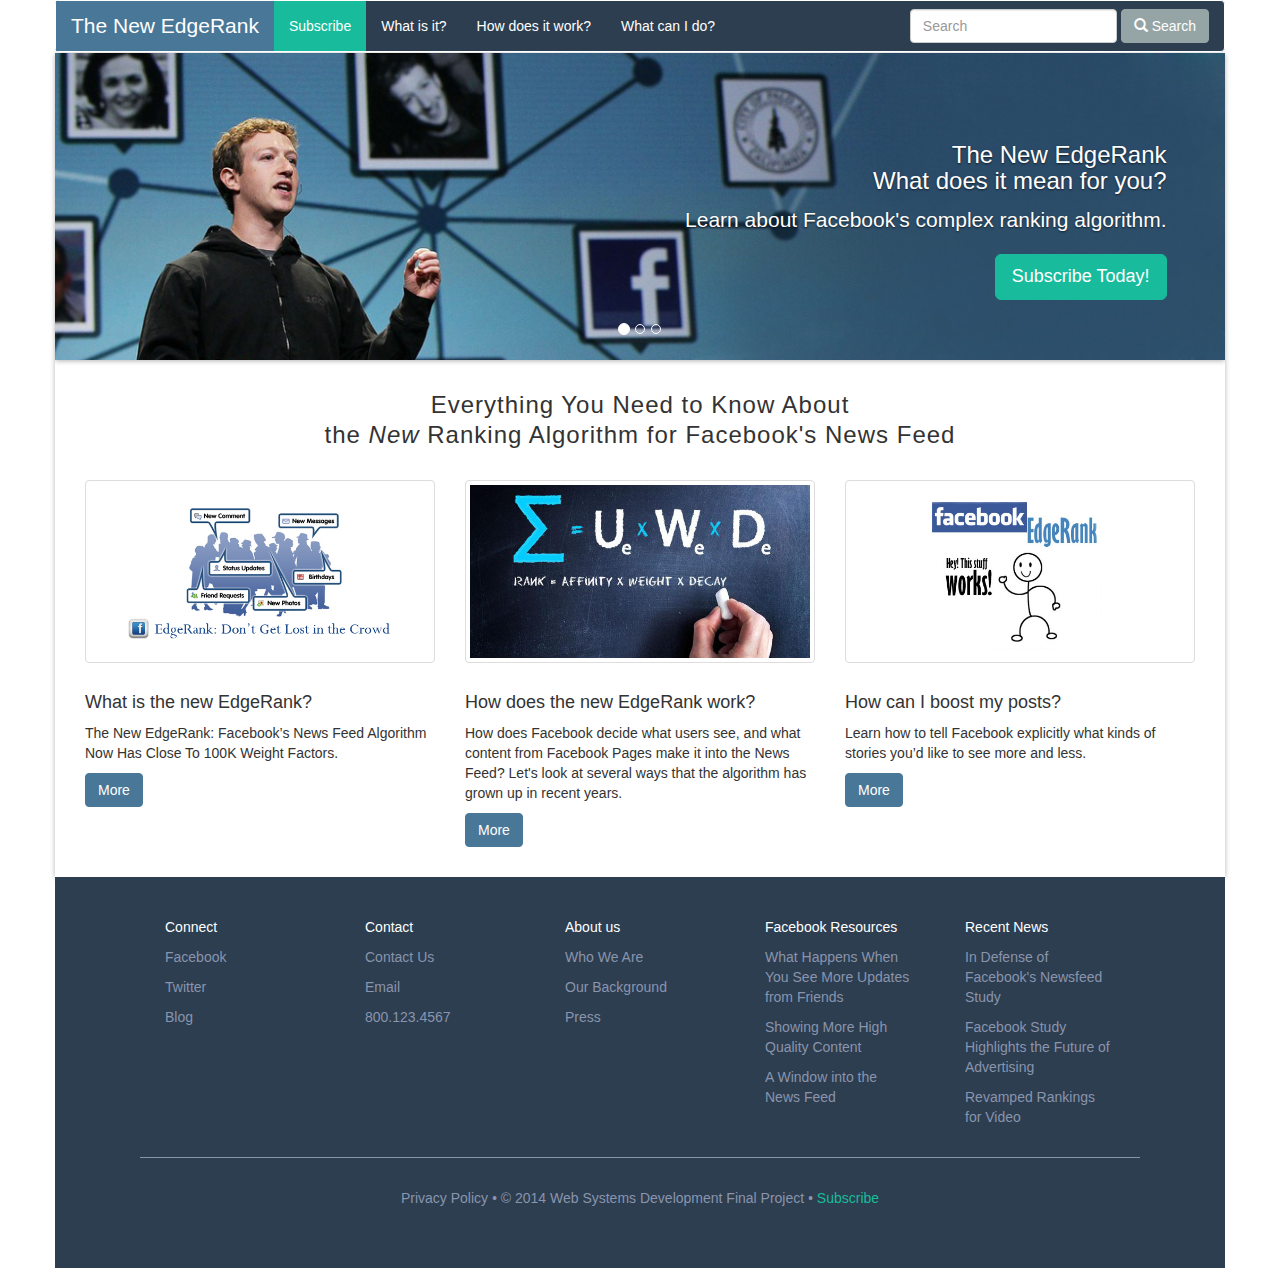
<file: index.html>
<!DOCTYPE html>
<html lang="en">
  <head>
    <meta charset="utf-8">
    <meta http-equiv="X-UA-Compatible" content="IE=edge">
    <meta name="viewport" content="width=device-width, initial-scale=1">
    <meta name="description" content="Web Systems Development Final Project">
    <meta name="author" content="Gillian Sherry">
    <title>All About EdgeRank</title>

<!-- Links to HTML5 Boilerplate files -->
        <link rel="stylesheet" href="css/normalize.css">
        <link rel="stylesheet" href="css/main.css">
        <script src="js/vendor/modernizr-2.8.0.min.js"></script>

<!--Links to Bootstrap files: -->
<!-- Bootstrap core CSS -->
    <link href="css/bootstrap.min.css" rel="stylesheet">

<!-- Custom styles for this template -->
    <link href="css/custom.css" rel="stylesheet">

<!-- Fonts -->
    <link href="http://netdna.bootstrapcdn.com/font-awesome/4.0.3/css/font-awesome.css" rel="stylesheet">
    <link href='http://fonts.googleapis.com/css?family=Montserrat:400,700' rel='stylesheet' type='text/css'>      
    
</head>
  <body>    
   <!-- **Navigation** 
    ======================================================================-->
   <div class="navbar-wrapper">
      <div class="container" id="navigation">
        
        <div class="navbar navbar-default" role="navigation">          
                        
            <div class="navbar-header">
              <button type="button" class="navbar-toggle" data-toggle="collapse" data-target=".navbar-collapse">
                <span class="sr-only">Toggle navigation</span>
                <span class="icon-bar"></span>
                <span class="icon-bar"></span>
                <span class="icon-bar"></span>
              </button>
              <a class="navbar-brand active" href="index.html">The New EdgeRank</a>
            </div> <!-- end .navbar-header -->
            
            <div class="navbar-collapse collapse">
              <ul class="nav navbar-nav navbar-left">
                <li><a href="subscribe.html">Subscribe</a></li>
                <li><a href="what-is-edgerank.html">What is it?</a></li>             
                <li><a href="how-does-edgerank-work.html">How does it work?</a></li>            
                <li><a href="improve-my-edgerank.html">What can I do?</a></li>
              </ul>
              <div class="pull-right hidden-md hidden-sm hidden-xs">
                <form class="navbar-form navbar-right" role="search">
                    <div class="form-group">
                        <input type="text" class="form-control" placeholder="Search" name="srch-term" id="srch-term">
                    </div>
                    <button type="submit" class="btn btn-default"><i class="glyphicon glyphicon-search"></i> Search</button>
                </form>
              </div>               
            </div> <!--end .nav-collapse -->

             
        </div><!-- end .navbar -->
      </div> <!-- end .container #navigation-->
    </div> <!-- end .navbar-wrapper --> 
    
	 
		
        <!-- **Carousel** 
        ====================================================================================-->
        <div class="container hidden-xs" id="carousel">
          <div class="carousel slide" id="edgerank-carousel" data-ride="carousel">
		  
            <!-- Indicators -->
		    <ol class="carousel-indicators">
		      <li data-target="#edgerank-carousel" data-slide-to="0" class="active"></li>
		      <li data-target="#edgerank-carousel" data-slide-to="1"></li>
		      <li data-target="#edgerank-carousel" data-slide-to="2"></li>
		    </ol>
		 
		    <!-- Wrapper for slides -->
		    <div class="carousel-inner">

		      <div class="item active">
		          <img src="img/carousel1.png" alt="edgerank-carousel-image-1" class="img-responsive">
		          <div class="carousel-caption" id="car1">
		              <h3>The New EdgeRank<br>What does it mean for you?</h3>
                      <p class="lead hidden-xs">Learn about Facebook's complex ranking algorithm.</p>
                      <p><a class="btn btn-lg btn-success" href="subscribe.html" role="button">Subscribe Today!</a></p>
		          </div>
		      </div>
		      
              <div class="item">
		          <img src="img/carousel2.png" alt="edgerank-carousel-image-2" class="img-responsive">
		          <div class="carousel-caption" id="car2">
		            <h3>The New EdgeRank<br>What does it mean for you?</h3>
                    <p class="lead hidden-xs">Learn how Facebook has moved past the original EdgeRank factors.</p>
                    <p><a class="btn btn-lg btn-success" href="subscribe.html" role="button">Subscribe Today!</a></p>
		          </div> 
		      </div>

		      <div class="item">
		          <img src="img/carousel3.png" alt="edgerank-carousel-image-3" class="img-responsive">
		          <div class="carousel-caption" id="car3">
		            <h3>The New EdgeRank<br>What does it mean for you?</h3>
                    <p class="lead hidden-xs">Learn how to reach your users organically on Facebook's news feed.</p>
                    <p><a class="btn btn-lg btn-success" href="subscribe.html" role="button">Subscribe Today!</a></p>
		          </div>
		      </div>
		    </div>	<!-- end .carousel-inner -->	 
    	    
		  </div> <!-- end .carousel slide -->
        </div> <!-- end .container #carousel -->


        <!-- **Panels**
        =============================================================================================== -->
        <div class="container" id="panels">

            <div class="row" id="subsection-title">
                <h3 class="text-center">Everything You Need to Know About<br>the <em>New</em> Ranking Algorithm for Facebook's News Feed</h3>
            </div>
            <div class="row" id="subsection-columns">
    			<div class="col-sm-4">
    				<a href="what-is-edgerank.html" class="thumbnail home-thumb">
    					<img src="img/facebook-improve-my-ranking.png" alt="What is EdgeRank?" class="img-responsive">
    				</a>
    				<h4>What is the new EdgeRank?</h4>
    				<p>The New EdgeRank: Facebook’s News Feed Algorithm Now Has Close To 100K Weight Factors.</p>
    				<a href="what-is-edgerank.html" class="btn btn-primary">More</a>
    			</div>
    			<div class="col-sm-4">
    				<a href="how-does-edgerank-work.html" class="thumbnail home-thumb">
    					<img src="img/how-edgerank-works.png" alt="How EdgeRank Works" class="img-responsive">
    				</a>
    				<h4>How does the new EdgeRank work?</h4>
    				<p>How does Facebook decide what users see, and what content from Facebook Pages make it into the News Feed? Let's look at several ways that the algorithm has grown up in recent years.</p>
    				<a href="how-does-edgerank-work.html" class="btn btn-primary">More</a>
    			</div>
    			<div class="col-sm-4">
    				<a href="improve-my-edgerank.html" class="thumbnail home-thumb">
    					<img src="img/edgerank-works.png" alt="How to Improve EdgeRank" class="img-responsive">
    				</a>
    				<h4>How can I boost my posts?</h4>
    				<p>Learn how to tell Facebook explicitly what kinds of stories you’d like to see more and less.</p>
    				<a href="improve-my-edgerank.html" class="btn btn-primary">More</a>
    			</div>
    		</div> <!-- end .row #subsection-columns-->        
	    </div><!-- end .container #panels -->	

	
        <!-- **Footer** 
        =================================================================================================-->
        <div class="container" id="footer">

            <!-- Secondary Navigation -->
            <div class="row" id="secondary-navigation">
                <div class="col-md-2 col-md-offset-1">                    
                    <li>Connect</li>
                    <li><a href="#" target="_blank">Facebook</a></li>
                    <li><a href="#" target="_blank">Twitter</a></li>
                    <li><a href="#" target="_blank">Blog</a></li>
                </div>
                <div class="col-md-2">                    
                    <li>Contact</li>
                    <li><a href="#contact" data-toggle="modal">Contact Us</a></li>
                    <li><a href="#">Email</a></li>
                    <li><span>800.123.4567</span></li>
                </div>
                <div class="col-md-2">                    
                    <li>About us</li>
                    <li><a href="#" target="_blank">Who We Are</a></li>
                    <li><a href="#" target="_blank">Our Background</a></li>
                    <li><a href="#" target="_blank">Press</a></li>
                </div>
                <div class="col-md-2">                    
                    <li>Facebook Resources</li>
                    <li><a href="http://newsroom.fb.com/news/2014/01/news-feed-fyi-what-happens-when-you-see-more-updates-from-friends/" target="_blank">What Happens When You See More Updates from Friends</a></li>
                    <li><a href="https://www.facebook.com/business/news/News-Feed-FYI-Showing-More-High-Quality-Content" target="_blank">Showing More High Quality Content</a></li>
                    <li><a href="https://www.facebook.com/business/news/News-Feed-FYI-A-Window-Into-News-Feed" target="_blank">A Window into the News Feed</a></li>
                </div>
                <div class="col-md-2">                    
                    <li>Recent News</li>
                    <li><a href="http://www.washingtonpost.com/blogs/the-switch/wp/2014/06/30/in-defense-of-facebooks-newsfeed-study" target="_blank">In Defense of Facebook's Newsfeed Study</a></li>
                    <li><a href="http://www.usnews.com/news/articles/2014/07/03/facebook-study-highlights-the-future-of-advertising" target="_blank">Facebook Study Highlights the Future of Advertising</a></li>
                    <li><a href="http://www.digitalstrategyconsulting.com/netimperative/news/2014/06/facebook_revamps_news_feed_rankings.php" target="_blank">Revamped Rankings for Video</a></li>
                </div> 
            </div> <!-- end .row #secondary-navigation  -->              

            <div class="row" id="separator">
                <div class="col-md-1"></div>
                <div class="col-md-10 line" ></div>
                <div class="col-md-1"></div>
            </div>

            <!-- Bottom Footer -->
            <div class="row" id="footer-bottom">
                <div class="col-md-12 text-center ">
                    <a href="#">Privacy Policy</a>
                    <i>&bull;</i>
                    <span>&copy; 2014 Web Systems Development Final Project </span>
                    <i>&bull;</i>
                    <a class="subscribe" href="subscribe.html">Subscribe</a>
                </div>
            </div> <!-- end #footer-bottom -->

        </div> <!-- end .container #footer -->	  
    
    <!-- Contact Form Dialog Box
    ============================================================================================= -->
    <div class="modal fade" id="contact" role="dialog">
        <div class="modal-dialog">
            <div class="modal-content">
                <form class="form-horizontal" role="form">
                    <div class="modal-header">
                        <h4>Contact Us<h4>
                    </div>
                    <div class="modal-body">

                    <div class="form-group"> <!-- Row 1: Intro text --> 
                      <div class="col-sm-8"> <!-- Column A -->
                        <div class="form-group">
                            <label class="col-sm-12">Thanks for reaching out. We'll get back to you soon.</label>                     
                        </div>
                      </div> 
                      <div class="col-sm-4">  <!-- Column B -->                          
                      </div> <!-- end .col-sm-4 --> 
                    </div> <!-- end .form-group for Row 1 --> 

                    <div class="form-group"> <!-- Row 2: Form and image -->
                      
                      <div class="col-sm-8"> <!-- Column A -->
                        <div class="form-group"> <!-- Line A -->
                            <label for="contact-name" class="col-sm-3">Name</label>
                            <div class="col-sm-9">
                                <input type="text" class="form-control" id="contact-name" placeholder="First &amp; Last Name">
                            </div>
                        </div>
                        <div class="form-group"> <!-- Line B -->
                            <label for="contact-email" class="col-sm-3">Email</label>
                            <div class="col-sm-9">
                                <input type="email" class="form-control" id="contact-email" placeholder="example@domain.com">
                            </div>
                        </div>
                        <div class="form-group"> <!-- Line C -->
                            <label for="contact-message" class="col-sm-3">Message</label>
                            <div class="col-sm-9">
                                <textarea class="form-control" rows="4"></textarea>
                            </div>
                        </div>
                        <div class="modal-footer "> <!-- Close/Submit -->
                            <a class="btn btn-default" data-dismiss="modal">Close</a>
                            <button type="submit" class="btn btn-primary">Submit</button>
                        </div>
                      </div> <!-- end Column A -->
                      
                      <div class="col-sm-4"> <!-- Column B-->
                            <img src="img/contact-us.png" class="img-responsive">
                      </div> <!-- end Column B --> 

                    </div> <!-- end .form-group for Row 2 -->
                    </div><!-- end .modal-body -->                  
                </form>
            </div> <!-- end .modal-content -->
        </div> <!-- end .modal-dialog -->
    </div> <!-- end .modal -->

    
<!-- Bootstrap core JavaScript
    ============================================================================================= -->

    <script src="https://ajax.googleapis.com/ajax/libs/jquery/1.11.0/jquery.min.js"></script>
    <script src="js/bootstrap.min.js"></script>
    
  </body>
</html>
</file>
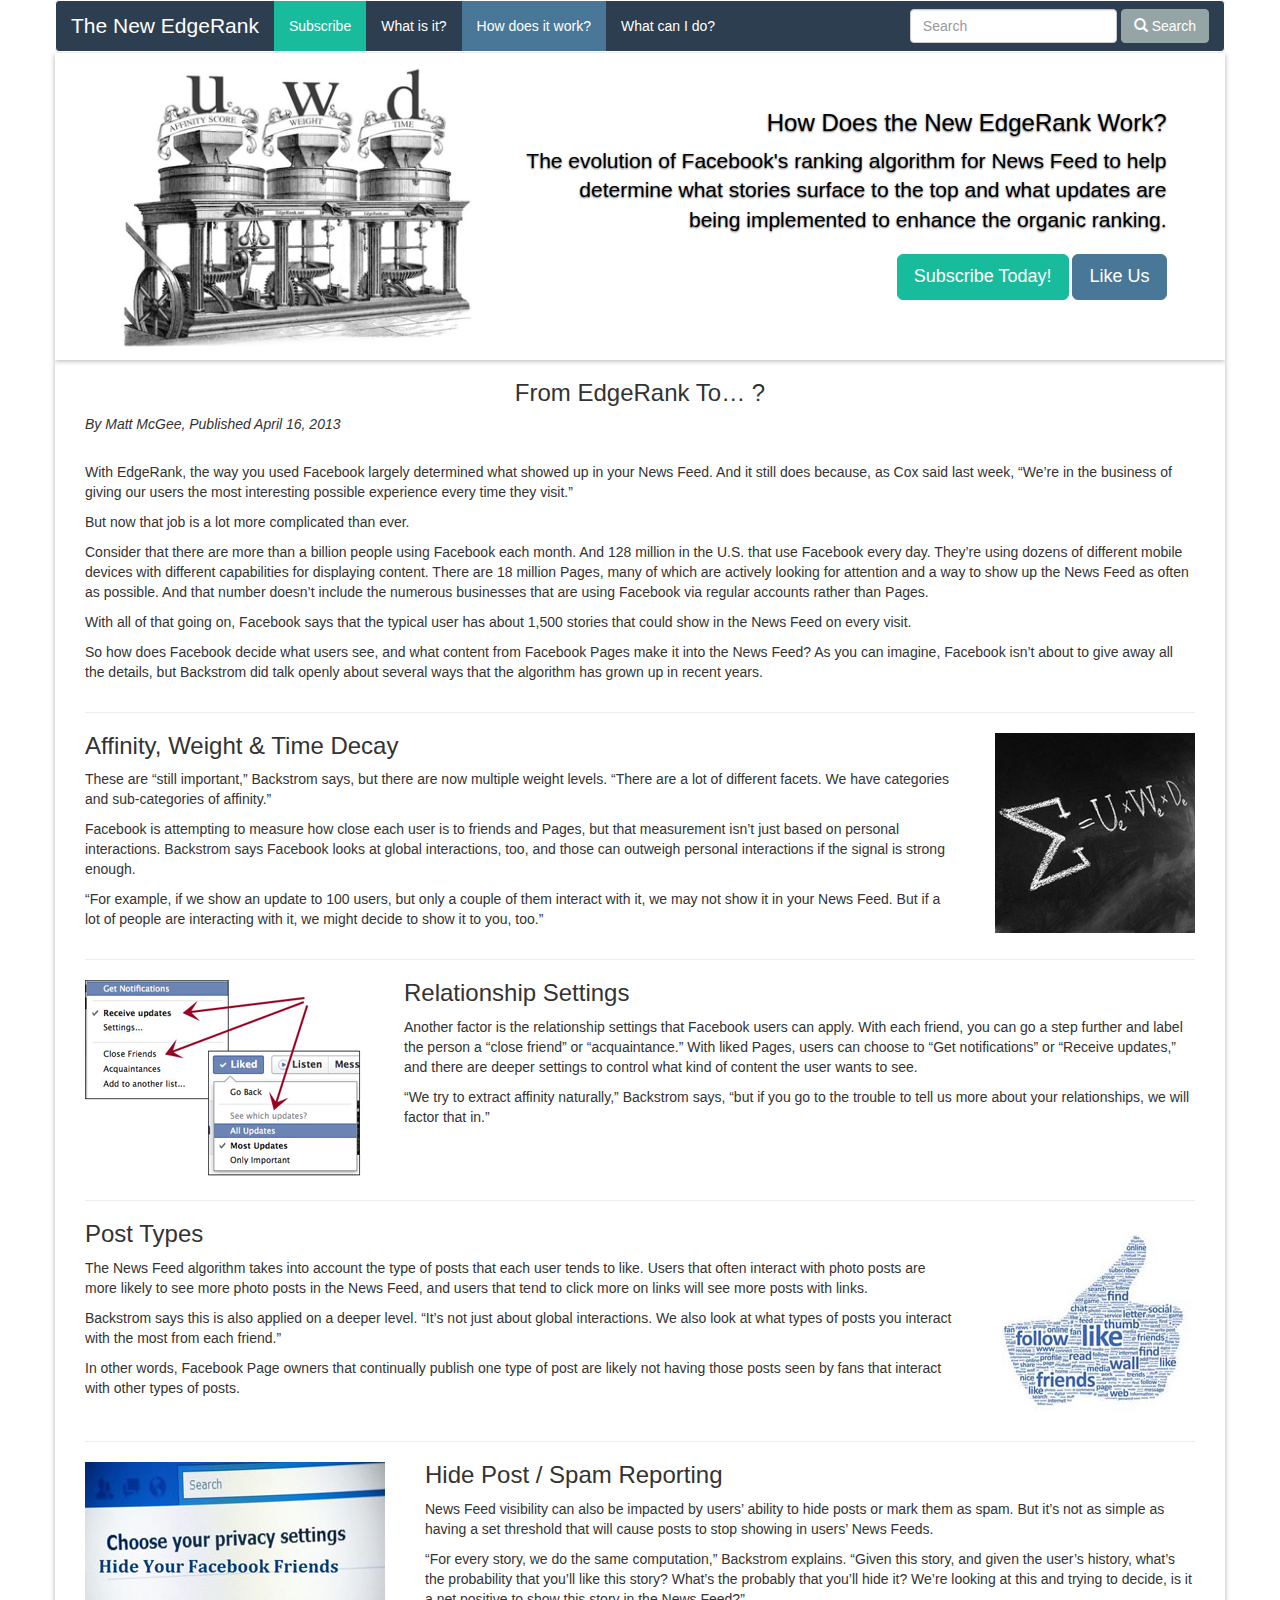
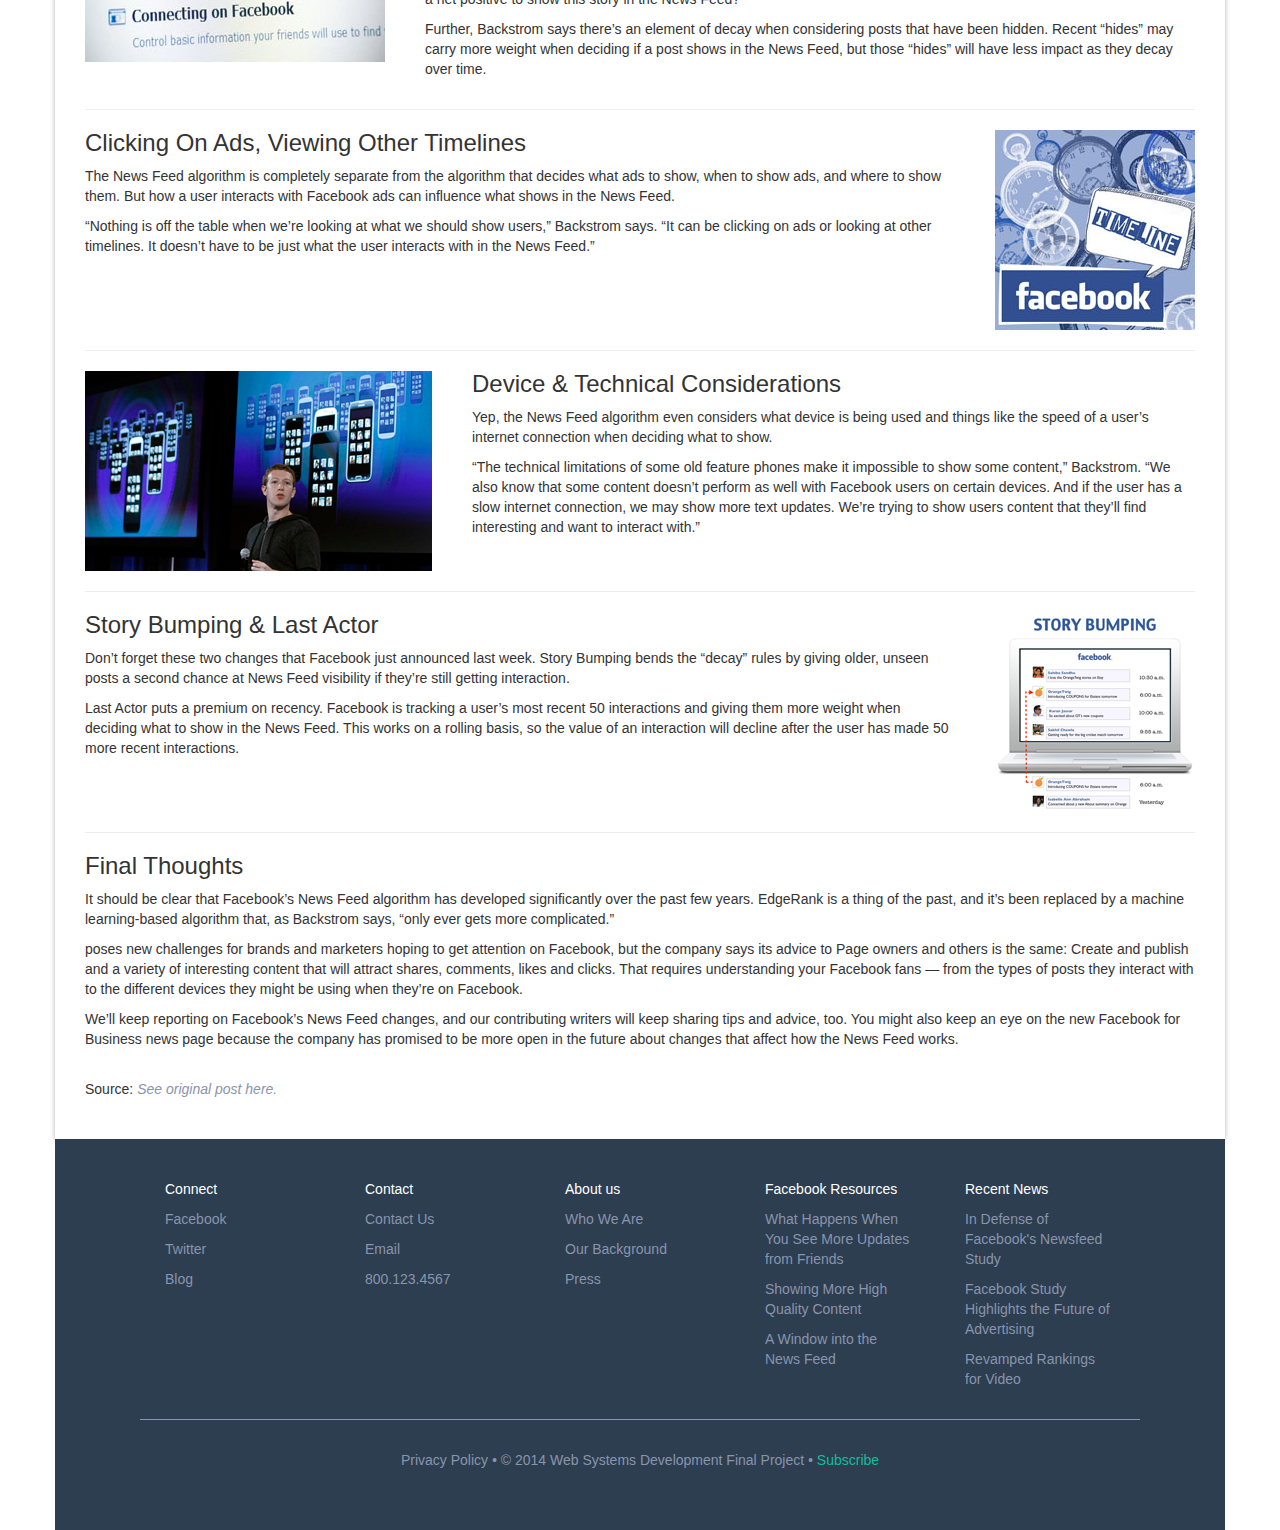
<file: how-does-edgerank-work.html>
<!DOCTYPE html>
<html lang="en">
  <head>
    <meta charset="utf-8">
    <meta http-equiv="X-UA-Compatible" content="IE=edge">
    <meta name="viewport" content="width=device-width, initial-scale=1">
    <meta name="description" content="Web Systems Development Final Project">
    <meta name="author" content="Gillian Sherry">
    <title>All About EdgeRank</title>

<!-- Links to HTML5 Boilerplate files -->
        <link rel="stylesheet" href="css/normalize.css">
        <link rel="stylesheet" href="css/main.css">
        <script src="js/vendor/modernizr-2.8.0.min.js"></script>

<!--Links to Bootstrap files: -->
<!-- Bootstrap core CSS -->
    <link href="css/bootstrap.min.css" rel="stylesheet">

<!-- Custom styles for this template -->
    <link href="css/custom.css" rel="stylesheet">

<!-- Fonts -->
    <link href="http://netdna.bootstrapcdn.com/font-awesome/4.0.3/css/font-awesome.css" rel="stylesheet">
    <link href='http://fonts.googleapis.com/css?family=Montserrat:400,700' rel='stylesheet' type='text/css'>      
    
</head>
  <body>    
   <!-- **Navigation** 
    ======================================================================-->
   <div class="navbar-wrapper">
      <!-- Wrap the .navbar in .container to center it within the absolutely positioned parent. -->
      <div class="container" id="navigation">
        
        <div class="navbar navbar-default" role="navigation">          
            
            <div class="navbar-header">
              <button type="button" class="navbar-toggle" data-toggle="collapse" data-target=".navbar-collapse">
                <span class="sr-only">Toggle navigation</span>
                <span class="icon-bar"></span>
                <span class="icon-bar"></span>
                <span class="icon-bar"></span>
              </button>
              <a class="navbar-brand" href="index.html">The New EdgeRank</a>
            </div> <!-- end .navbar-header -->

            <div class="navbar-collapse collapse">
              <ul class="nav navbar-nav navbar-left">
                <li><a href="subscribe.html">Subscribe</a></li>
                <li><a href="what-is-edgerank.html">What is it?</a></li>             
                <li><a class="active" href="how-does-edgerank-work.html">How does it work?</a></li>            
                <li><a href="improve-my-edgerank.html">What can I do?</a></li>
              </ul>
              <div class="pull-right hidden-md hidden-sm hidden-xs">
                <form class="navbar-form navbar-right" role="search">
                    <div class="form-group">
                        <input type="text" class="form-control" placeholder="Search" name="srch-term" id="srch-term">
                    </div>
                    <button type="submit" class="btn btn-default"><i class="glyphicon glyphicon-search"></i> Search</button>
                </form>
              </div>     
            </div> <!--end .nav-collapse -->

        </div><!-- end .navbar -->
      </div> <!-- end .container #navigation-->
    </div> <!-- end .navbar-wrapper --> 
    
	 <!-- **Static Carousel/Jumbotron Effect with Background Image** 
        ==================================================================================-->
        <div class="container" id="carousel">
          <div class="carousel slide" id="edgerank-carousel" data-ride="carousel">
      
            <!-- Indicators
        <ol class="carousel-indicators">
          <li data-target="#edgerank-carousel" data-slide-to="0" class="active"></li>
          <li data-target="#edgerank-carousel" data-slide-to="1"></li>
          <li data-target="#edgerank-carousel" data-slide-to="2"></li>
        </ol> -->

        <!-- Wrapper for slides -->
        <div class="carousel-inner">

          <div class="item active">
              <img src="img/how-does-it-work.png" alt="edgerank-static-image-2" class="img-responsive">
              <div class="carousel-caption" id="car4">
                  <h3>How Does the New EdgeRank Work?</h3>
                      <p class="lead">The evolution of Facebook's ranking algorithm for News Feed to help determine what stories surface to the top and what updates are being implemented to enhance the organic ranking.</p>
                      <p><a class="btn btn-lg btn-success" href="subscribe.html" role="button">Subscribe Today!</a>
                         <a class="btn btn-lg btn-primary" href="#" role="button">Like Us</a></p>
              </div>
          </div>        
        </div>  <!-- end .carousel-inner -->   
          
      </div> <!-- end .carousel slide -->
        </div> <!-- end .container #carousel -->

    <!-- Panels
    ================================================================================================================ -->
        <div class="container" id="panels">

            <div class="featurette">
                <h3 class="text-center">From EdgeRank To… ?</h3>

                <h5><em>By Matt McGee, Published April 16, 2013</em></h5>

                <br>

                <p>With EdgeRank, the way you used Facebook largely determined what showed up in your News Feed. And it still does because, as Cox said last week, “We’re in the business of giving our users the most interesting possible experience every time they visit.”</p>
 
                <p>But now that job is a lot more complicated than ever.</p>
                 
                <p>Consider that there are more than a billion people using Facebook each month. And 128 million in the U.S. that use Facebook every day. They’re using dozens of different mobile devices with different capabilities for displaying content. There are 18 million Pages, many of which are actively looking for attention and a way to show up the News Feed as often as possible. And that number doesn’t include the numerous businesses that are using Facebook via regular accounts rather than Pages.</p>
                 
                <p>With all of that going on, Facebook says that the typical user has about 1,500 stories that could show in the News Feed on every visit.</p>
                 
                <p>So how does Facebook decide what users see, and what content from Facebook Pages make it into the News Feed? As you can imagine, Facebook isn’t about to give away all the details, but Backstrom did talk openly about several ways that the algorithm has grown up in recent years.</p>

            </div>           

            <hr class="featurette-divider">

            <div class="featurette">
              <img class="featurette-image pull-right" src="img/affinity.png" class="img-responsive">
              <h3>Affinity, Weight &amp; Time Decay</h3>
              <p>These are “still important,” Backstrom says, but there are now multiple weight levels. “There are a lot of different facets. We have categories and sub-categories of affinity.”</p>
       
                <p>Facebook is attempting to measure how close each user is to friends and Pages, but that measurement isn’t just based on personal interactions. Backstrom says Facebook looks at global interactions, too, and those can outweigh personal interactions if the signal is strong enough.</p>
       
                <p>“For example, if we show an update to 100 users, but only a couple of them interact with it, we may not show it in your News Feed. But if a lot of people are interacting with it, we might decide to show it to you, too.”</p>
            </div>

            <hr class="featurette-divider">

            <div class="featurette">
              <img class="featurette-image pull-left" src="img/relationship-settings.png" class="img-responsive">
              <h3>Relationship Settings</h3>
              <p>Another factor is the relationship settings that Facebook users can apply. With each friend, you can go a step further and label the person a “close friend” or “acquaintance.” With liked Pages, users can choose to “Get notifications” or “Receive updates,” and there are deeper settings to control what kind of content the user wants to see.</p>

              <p>“We try to extract affinity naturally,” Backstrom says, “but if you go to the trouble to tell us more about your relationships, we will factor that in.”</p>
            </div>

            <hr class="featurette-divider">

            <div class="featurette">
              <img class="featurette-image pull-right" src="img/facebook-like.jpg" class="img-responsive">
              <h3>Post Types</h3>              
 
              <p>The News Feed algorithm takes into account the type of posts that each user tends to like. Users that often interact with photo posts are more likely to see more photo posts in the News Feed, and users that tend to click more on links will see more posts with links.</p>
                 
              <p>Backstrom says this is also applied on a deeper level. “It’s not just about global interactions. We also look at what types of posts you interact with the most from each friend.”</p>
                 
              <p>In other words, Facebook Page owners that continually publish one type of post are likely not having those posts seen by fans that interact with other types of posts.</p>              
            </div>

            <hr class="featurette-divider">

            <div class="featurette">
              <img class="featurette-image pull-left" src="img/facebook-friends-hide.jpg" class="img-responsive">
              <h3> Hide Post / Spam Reporting</h3>
             
              <p>News Feed visibility can also be impacted by users’ ability to hide posts or mark them as spam. But it’s not as simple as having a set threshold that will cause posts to stop showing in users’ News Feeds.</p>
               
              <p>“For every story, we do the same computation,” Backstrom explains. “Given this story, and given the user’s history, what’s the probability that you’ll like this story? What’s the probably that you’ll hide it? We’re looking at this and trying to decide, is it a net positive to show this story in the News Feed?”</p>
               
              <p>Further, Backstrom says there’s an element of decay when considering posts that have been hidden. Recent “hides” may carry more weight when deciding if a post shows in the News Feed, but those “hides” will have less impact as they decay over time.</p>
            </div>           

            <hr class="featurette-divider">

            <div class="featurette">
              <img class="featurette-image pull-right" src="img/facebook-timeline.jpg" class="img-responsive">
              <h3>Clicking On Ads, Viewing Other Timelines</h3>              
 
              <p>The News Feed algorithm is completely separate from the algorithm that decides what ads to show, when to show ads, and where to show them. But how a user interacts with Facebook ads can influence what shows in the News Feed.</p>
                 
              <p>“Nothing is off the table when we’re looking at what we should show users,” Backstrom says. “It can be clicking on ads or looking at other timelines. It doesn’t have to be just what the user interacts with in the News Feed.”</p>              
            </div>

            <hr class="featurette-divider">

            <div class="featurette">
              <img class="featurette-image pull-left" src="img/facebook-mobile.png" class="img-responsive">
              <h3>Device &amp; Technical Considerations</h3>            
              <p>Yep, the News Feed algorithm even considers what device is being used and things like the speed of a user’s internet connection when deciding what to show.</p>
               
              <p>“The technical limitations of some old feature phones make it impossible to show some content,” Backstrom. “We also know that some content doesn’t perform as well with Facebook users on certain devices. And if the user has a slow internet connection, we may show more text updates. We’re trying to show users content that they’ll find interesting and want to interact with.”</p>
            </div>

            <hr class="featurette-divider">

            <div class="featurette">
              <img class="featurette-image pull-right" src="img/story-bumping.png" class="img-responsive">
              <h3>Story Bumping &amp; Last Actor</h3>
              <p>Don’t forget these two changes that Facebook just announced last week. Story Bumping bends the “decay” rules by giving older, unseen posts a second chance at News Feed visibility if they’re still getting interaction.</p>
                 
              <p>Last Actor puts a premium on recency. Facebook is tracking a user’s most recent 50 interactions and giving them more weight when deciding what to show in the News Feed. This works on a rolling basis, so the value of an interaction will decline after the user has made 50 more recent interactions.</p>          
            </div>

            <hr class="featurette-divider">

            <!-- /END THE FEATURETTES -->
 
            <div class="featurette">
                <h3>Final Thoughts</h3>                
             
                <p>It should be clear that Facebook’s News Feed algorithm has developed significantly over the past few years. EdgeRank is a thing of the past, and it’s been replaced by a machine learning-based algorithm that, as Backstrom says, “only ever gets more complicated.”</p>
                 
                <p> poses new challenges for brands and marketers hoping to get attention on Facebook, but the company says its advice to Page owners and others is the same: Create and publish and a variety of interesting content that will attract shares, comments, likes and clicks. That requires understanding your Facebook fans — from the types of posts they interact with to the different devices they might be using when they’re on Facebook.</p>
                 
                <p>We’ll keep reporting on Facebook’s News Feed changes, and our contributing writers will keep sharing tips and advice, too. You might also keep an eye on the new Facebook for Business news page because the company has promised to be more open in the future about changes that affect how the News Feed works.</p>

                <br>

                <p>Source: <a href="http://marketingland.com/edgerank-is-dead-facebooks-news-feed-algorithm-now-has-close-to-100k-weight-factors-55908" target="_blank"><em>See original post here.</em></a></p>
            </div>
             
	    </div><!-- end .container #panels -->	
	
        <!-- **Footer** 
        ===========================================================================================================-->
        <div class="container" id="footer">

            <!-- Secondary Navigation -->
            <div class="row" id="secondary-navigation">
                <div class="col-md-2 col-md-offset-1">                    
                    <li>Connect</li>
                    <li><a href="#" target="_blank">Facebook</a></li>
                    <li><a href="#" target="_blank">Twitter</a></li>
                    <li><a href="#" target="_blank">Blog</a></li>
                </div>
                <div class="col-md-2">                    
                    <li>Contact</li>
                    <li><a href="#contact" data-toggle="modal">Contact Us</a></li>
                    <li><a href="#">Email</a></li>
                    <li><span>800.123.4567</span></li>
                </div>
                <div class="col-md-2">                    
                    <li>About us</li>
                    <li><a href="#" target="_blank">Who We Are</a></li>
                    <li><a href="#" target="_blank">Our Background</a></li>
                    <li><a href="#" target="_blank">Press</a></li>
                </div>
                <div class="col-md-2">                    
                    <li>Facebook Resources</li>
                    <li><a href="http://newsroom.fb.com/news/2014/01/news-feed-fyi-what-happens-when-you-see-more-updates-from-friends/" target="_blank">What Happens When You See More Updates from Friends</a></li>
                    <li><a href="https://www.facebook.com/business/news/News-Feed-FYI-Showing-More-High-Quality-Content" target="_blank">Showing More High Quality Content</a></li>
                    <li><a href="https://www.facebook.com/business/news/News-Feed-FYI-A-Window-Into-News-Feed" target="_blank">A Window into the News Feed</a></li>
                </div>
                <div class="col-md-2">                    
                    <li>Recent News</li>
                    <li><a href="http://www.washingtonpost.com/blogs/the-switch/wp/2014/06/30/in-defense-of-facebooks-newsfeed-study" target="_blank">In Defense of Facebook's Newsfeed Study</a></li>
                    <li><a href="http://www.usnews.com/news/articles/2014/07/03/facebook-study-highlights-the-future-of-advertising" target="_blank">Facebook Study Highlights the Future of Advertising</a></li>
                    <li><a href="http://www.digitalstrategyconsulting.com/netimperative/news/2014/06/facebook_revamps_news_feed_rankings.php" target="_blank">Revamped Rankings for Video</a></li>
                </div> 
            </div> <!-- end .row #secondary-navigation  -->              

            <div class="row" id="separator">
                <div class="col-md-1"></div>
                <div class="col-md-10 line" ></div>
                <div class="col-md-1"></div>
            </div>

            <!-- Bottom Footer -->
            <div class="row" id="footer-bottom">
                <div class="col-md-12 text-center ">
                    <a href="#">Privacy Policy</a>
                    <i>&bull;</i>
                    <span>&copy; 2014 Web Systems Development Final Project </span>
                    <i>&bull;</i>
                    <a class="subscribe" href="subscribe.html">Subscribe</a>
                </div>
            </div> <!-- end #footer-bottom -->

        </div> <!-- end .container #footer -->  
    
<!-- Contact Form Dialog Box
    ============================================================================================= -->
    <div class="modal fade" id="contact" role="dialog">
        <div class="modal-dialog">
            <div class="modal-content">
                <form class="form-horizontal" role="form">
                    <div class="modal-header">
                        <h4>Contact Us<h4>
                    </div>
                    <div class="modal-body">

                    <div class="form-group"> <!-- Row 1: Intro text --> 
                      <div class="col-sm-8"> <!-- Column A -->
                        <div class="form-group">
                            <label class="col-sm-12">Thanks for reaching out. We'll get back to you soon.</label>                     
                        </div>
                      </div> 
                      <div class="col-sm-4">  <!-- Column B -->                          
                      </div> <!-- end .col-sm-4 --> 
                    </div> <!-- end .form-group for Row 1 --> 

                    <div class="form-group"> <!-- Row 2: Form and image -->
                      
                      <div class="col-sm-8"> <!-- Column A -->
                        <div class="form-group"> <!-- Line A -->
                            <label for="contact-name" class="col-sm-3">Name</label>
                            <div class="col-sm-9">
                                <input type="text" class="form-control" id="contact-name" placeholder="First &amp; Last Name">
                            </div>
                        </div>
                        <div class="form-group"> <!-- Line B -->
                            <label for="contact-email" class="col-sm-3">Email</label>
                            <div class="col-sm-9">
                                <input type="email" class="form-control" id="contact-email" placeholder="example@domain.com">
                            </div>
                        </div>
                        <div class="form-group"> <!-- Line C -->
                            <label for="contact-message" class="col-sm-3">Message</label>
                            <div class="col-sm-9">
                                <textarea class="form-control" rows="4"></textarea>
                            </div>
                        </div>
                        <div class="modal-footer "> <!-- Close/Submit -->
                            <a class="btn btn-default" data-dismiss="modal">Close</a>
                            <button type="submit" class="btn btn-primary">Submit</button>
                        </div>
                      </div> <!-- end Column A -->
                      
                      <div class="col-sm-4"> <!-- Column B-->
                            <img src="img/contact-us.png" class="img-responsive">
                      </div> <!-- end Column B --> 

                    </div> <!-- end .form-group for Row 2 -->
                    </div><!-- end .modal-body -->                  
                </form>
            </div> <!-- end .modal-content -->
        </div> <!-- end .modal-dialog -->
    </div> <!-- end .modal -->

    
<!-- Bootstrap core JavaScript
    ============================================================================================= -->

    <script src="https://ajax.googleapis.com/ajax/libs/jquery/1.11.0/jquery.min.js"></script>
    <script src="js/bootstrap.min.js"></script>
    
  </body>
</html>
</file>
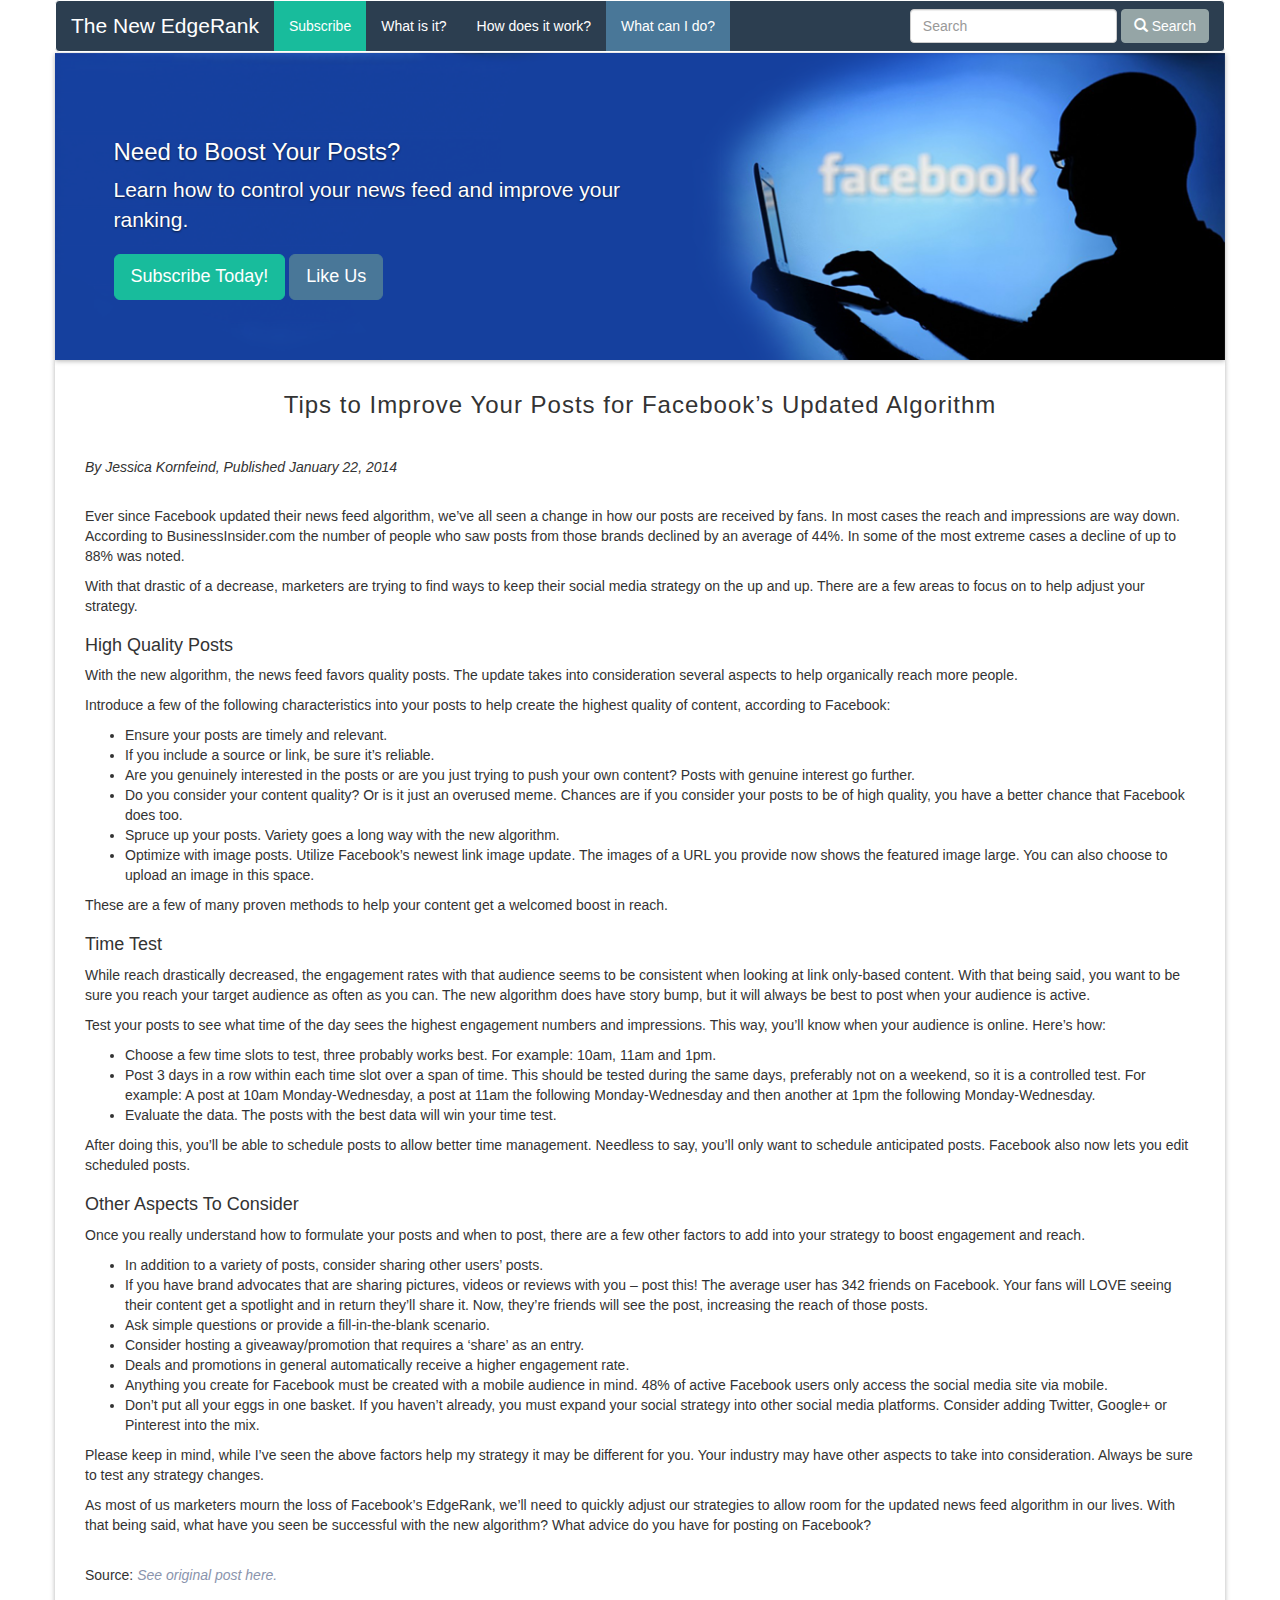
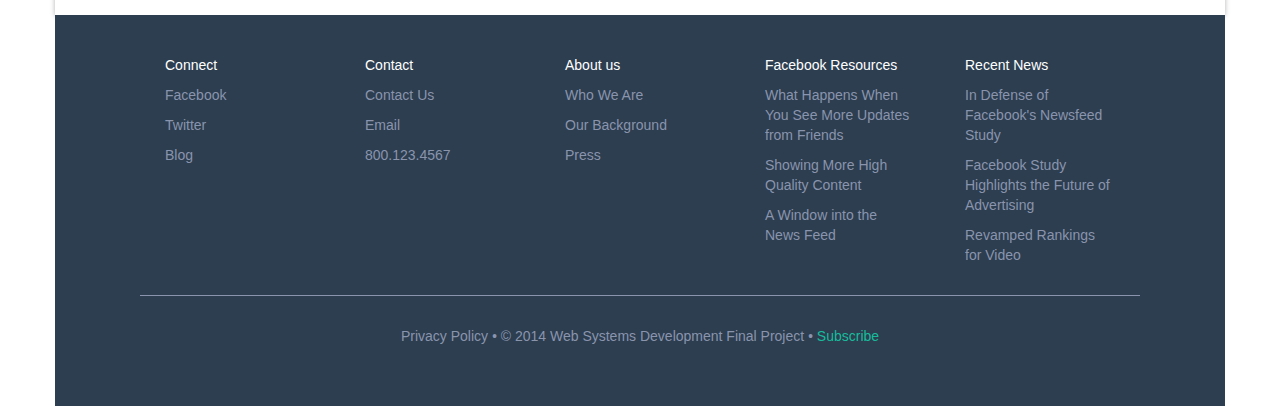
<file: improve-my-edgerank.html>
<!DOCTYPE html>
<html lang="en">
  <head>
    <meta charset="utf-8">
    <meta http-equiv="X-UA-Compatible" content="IE=edge">
    <meta name="viewport" content="width=device-width, initial-scale=1">
    <meta name="description" content="Web Systems Development Final Project">
    <meta name="author" content="Gillian Sherry">
    <title>All About EdgeRank</title>

<!-- Links to HTML5 Boilerplate files -->
        <link rel="stylesheet" href="css/normalize.css">
        <link rel="stylesheet" href="css/main.css">
        <script src="js/vendor/modernizr-2.8.0.min.js"></script>

<!--Links to Bootstrap files: -->
<!-- Bootstrap core CSS -->
    <link href="css/bootstrap.min.css" rel="stylesheet">

<!-- Custom styles for this template -->
    <link href="css/custom.css" rel="stylesheet">

<!-- Fonts -->
    <link href="http://netdna.bootstrapcdn.com/font-awesome/4.0.3/css/font-awesome.css" rel="stylesheet">
    <link href='http://fonts.googleapis.com/css?family=Montserrat:400,700' rel='stylesheet' type='text/css'>      
    
</head>
  <body>    
   <!-- **Navigation** 
    ======================================================================-->
   <div class="navbar-wrapper">
      <!-- Wrap the .navbar in .container to center it within the absolutely positioned parent. -->
      <div class="container" id="navigation">
        
        <div class="navbar navbar-default" role="navigation">          
            
            <div class="navbar-header">
              <button type="button" class="navbar-toggle" data-toggle="collapse" data-target=".navbar-collapse">
                <span class="sr-only">Toggle navigation</span>
                <span class="icon-bar"></span>
                <span class="icon-bar"></span>
                <span class="icon-bar"></span>
              </button>
              <a class="navbar-brand" href="index.html">The New EdgeRank</a>
            </div> <!-- end .navbar-header -->

            <div class="navbar-collapse collapse">
              <ul class="nav navbar-nav navbar-left">
                <li><a href="subscribe.html">Subscribe</a></li>
                <li><a href="what-is-edgerank.html">What is it?</a></li>             
                <li><a href="how-does-edgerank-work.html">How does it work?</a></li>            
                <li><a class="active" href="improve-my-edgerank.html">What can I do?</a></li>
              </ul>
              <div class="pull-right hidden-md hidden-sm hidden-xs">
                <form class="navbar-form navbar-right" role="search">
                    <div class="form-group">
                        <input type="text" class="form-control" placeholder="Search" name="srch-term" id="srch-term">
                    </div>
                    <button type="submit" class="btn btn-default"><i class="glyphicon glyphicon-search"></i> Search</button>
                </form>
              </div>     
            </div> <!--end .nav-collapse -->

        </div><!-- end .navbar -->
      </div> <!-- end .container #navigation-->
    </div> <!-- end .navbar-wrapper --> 
    
	 <!-- **Static Carousel/Jumbotron Effect with Background Image** 
        ==================================================================================-->
        <div class="container" id="carousel">
          <div class="carousel slide" id="edgerank-carousel" data-ride="carousel">           

            <!-- Wrapper for slides -->
            <div class="carousel-inner">

              <div class="item active">
                  <img src="img/how-can-i-boost-my-post.png" alt="edgerank-static-image-3" class="img-responsive  hidden-xs">
                  <div class="carousel-caption" id="car2">
                      <h3>Need to Boost Your Posts?</h3>
                      <p class="lead">Learn how to control your news feed and improve your ranking.</p>
                      <p><a class="btn btn-lg btn-success" href="subscribe.html" role="button">Subscribe Today!</a>
                         <a class="btn btn-lg btn-primary" href="#" role="button">Like Us</a></p>
                  </div>
              </div>            
            </div>  <!-- end .carousel-inner -->     
            
          </div> <!-- end .carousel slide -->
        </div> <!-- end .container #carousel -->

    <!-- Panels
    ============================================================================================== -->
    <div class="container" id="panels">

            <div class="row" id="subsection-title">
                <h3 class="text-center">Tips to Improve Your Posts for Facebook’s Updated Algorithm</h3>
            </div>
            
            <h5><em>By Jessica Kornfeind, Published January 22, 2014</em></h5>

            <br>

            <p>Ever since Facebook updated their news feed algorithm, we’ve all seen a change in how our posts are received by fans.  In most cases the reach and impressions are way down.  According to BusinessInsider.com the number of people who saw posts from those brands declined by an average of 44%.  In some of the most extreme cases a decline of up to 88% was noted.</p>
 
            <p>With that drastic of a decrease, marketers are trying to find ways to keep their social media strategy on the up and up.  There are a few areas to focus on to help adjust your strategy.</p>
             
            <h4>High Quality Posts</h4>
             
            <p>With the new algorithm, the news feed favors quality posts.  The update takes into consideration several aspects to help organically reach more people.</p>
             
            <p>Introduce a few of the following characteristics into your posts to help create the highest quality of content, according to Facebook:
                <ul>
                    <li>Ensure your posts are timely and relevant.</li>
                    <li>If you include a source or link, be sure it’s reliable.</li>
                    <li>Are you genuinely interested in the posts or are you just trying to push your own content? Posts with genuine interest go further.</li>
                    <li>Do you consider your content quality? Or is it just an overused meme. Chances are if you consider your posts to be of high quality, you have a better chance that Facebook does too.</li>
                    <li>Spruce up your posts. Variety goes a long way with the new algorithm.</li>
                    <li>Optimize with image posts. Utilize Facebook’s newest link image update.  The images of a URL you provide now shows the featured image large. You can also choose to upload an image in this space.</li>
                </ul>
            </p>
             
            <p>These are a few of many proven methods to help your content get a welcomed boost in reach.</p>
             
            <h4>Time Test</h4>
             
            <p>While reach drastically decreased, the engagement rates with that audience seems to be consistent when looking at link only-based content.  With that being said, you want to be sure you reach your target audience as often as you can.  The new algorithm does have story bump, but it will always be best to post when your audience is active.</p>
             
            <p>Test your posts to see what time of the day sees the highest engagement numbers and impressions.  This way, you’ll know when your audience is online. Here’s how:
                <ul>
                    <li>Choose a few time slots to test, three probably works best. For example: 10am, 11am and 1pm.</li>
                    <li>Post 3 days in a row within each time slot over a span of time.  This should be tested during the same days, preferably not on a weekend, so it is a controlled test.  For example: A post at 10am Monday-Wednesday, a post at 11am the following Monday-Wednesday and then another at 1pm the following Monday-Wednesday.</li>
                    <li>Evaluate the data. The posts with the best data will win your time test.</li>
                </ul>
            </p>
             
            <p>After doing this, you’ll be able to schedule posts to allow better time management. Needless to say, you’ll only want to schedule anticipated posts. Facebook also now lets you edit scheduled posts.</p>
             
            <h4>Other Aspects To Consider</h4>
             
            <p>Once you really understand how to formulate your posts and when to post, there are a few other factors to add into your strategy to boost engagement and reach.
                <ul>
                    <li>In addition to a variety of posts, consider sharing other users’ posts.</li>
                    <li>If you have brand advocates that are sharing pictures, videos or reviews with you – post this! The average user has 342 friends on Facebook. Your fans will LOVE seeing their content get a spotlight and in return they’ll share it.  Now, they’re friends will see the post, increasing the reach of those posts.</li>
                    <li>Ask simple questions or provide a fill-in-the-blank scenario.</li>
                    <li>Consider hosting a giveaway/promotion that requires a ‘share’ as an entry.</li>
                    <li>Deals and promotions in general automatically receive a higher engagement rate.</li>
                    <li>Anything you create for Facebook must be created with a mobile audience in mind. 48% of active Facebook users only access the social media site via mobile.</li>
                    <li>Don’t put all your eggs in one basket. If you haven’t already, you must expand your social strategy into other social media platforms. Consider adding Twitter, Google+ or Pinterest into the mix.</li>
                </ul>
            </p>
             
            <p>Please keep in mind, while I’ve seen the above factors help my strategy it may be different for you. Your industry may have other aspects to take into consideration.  Always be sure to test any strategy changes.</p>
             
            <p> As most of us marketers mourn the loss of Facebook’s EdgeRank, we’ll need to quickly adjust our strategies to allow room for the updated news feed algorithm in our lives.  With that being said, what have you seen be successful with the new algorithm? What advice do you have for posting on Facebook?</p>


            <br>

            <p>Source: <a href="http://www.badrhinorumblings.com/tips-improve-posts-facebooks-updated-algorithm/" target="_blank"><em>See original post here.</em></a></p>
             
        </div><!-- end .container #panels -->	
	
        <!-- **Footer**
        ================================================================================================ -->
        <div class="container" id="footer">

            <!-- Secondary Navigation -->
            <div class="row" id="secondary-navigation">
                <div class="col-md-2 col-md-offset-1">                    
                    <li>Connect</li>
                    <li><a href="#" target="_blank">Facebook</a></li>
                    <li><a href="#" target="_blank">Twitter</a></li>
                    <li><a href="#" target="_blank">Blog</a></li>
                </div>
                <div class="col-md-2">                    
                    <li>Contact</li>
                    <li><a href="#contact" data-toggle="modal">Contact Us</a></li>
                    <li><a href="#">Email</a></li>
                    <li><span>800.123.4567</span></li>
                </div>
                <div class="col-md-2">                    
                    <li>About us</li>
                    <li><a href="#" target="_blank">Who We Are</a></li>
                    <li><a href="#" target="_blank">Our Background</a></li>
                    <li><a href="#" target="_blank">Press</a></li>
                </div>
                <div class="col-md-2">                    
                    <li>Facebook Resources</li>
                    <li><a href="http://newsroom.fb.com/news/2014/01/news-feed-fyi-what-happens-when-you-see-more-updates-from-friends/" target="_blank">What Happens When You See More Updates from Friends</a></li>
                    <li><a href="https://www.facebook.com/business/news/News-Feed-FYI-Showing-More-High-Quality-Content" target="_blank">Showing More High Quality Content</a></li>
                    <li><a href="https://www.facebook.com/business/news/News-Feed-FYI-A-Window-Into-News-Feed" target="_blank">A Window into the News Feed</a></li>
                </div>
                <div class="col-md-2">                    
                    <li>Recent News</li>
                    <li><a href="http://www.washingtonpost.com/blogs/the-switch/wp/2014/06/30/in-defense-of-facebooks-newsfeed-study" target="_blank">In Defense of Facebook's Newsfeed Study</a></li>
                    <li><a href="http://www.usnews.com/news/articles/2014/07/03/facebook-study-highlights-the-future-of-advertising" target="_blank">Facebook Study Highlights the Future of Advertising</a></li>
                    <li><a href="http://www.digitalstrategyconsulting.com/netimperative/news/2014/06/facebook_revamps_news_feed_rankings.php" target="_blank">Revamped Rankings for Video</a></li>
                </div> 
            </div> <!-- end .row #secondary-navigation  -->              

            <div class="row" id="separator">
                <div class="col-md-1"></div>
                <div class="col-md-10 line" ></div>
                <div class="col-md-1"></div>
            </div>

            <!-- Bottom Footer -->
            <div class="row" id="footer-bottom">
                <div class="col-md-12 text-center ">
                    <a href="#">Privacy Policy</a>
                    <i>&bull;</i>
                    <span>&copy; 2014 Web Systems Development Final Project </span>
                    <i>&bull;</i>
                    <a class="subscribe" href="subscribe.html">Subscribe</a>
                </div>
            </div> <!-- end #footer-bottom -->

        </div> <!-- end .container #footer -->	  
    
<!-- Contact Form Dialog Box
    ============================================================================================= -->
    <div class="modal fade" id="contact" role="dialog">
        <div class="modal-dialog">
            <div class="modal-content">
                <form class="form-horizontal" role="form">
                    <div class="modal-header">
                        <h4>Contact Us<h4>
                    </div>
                    <div class="modal-body">

                    <div class="form-group"> <!-- Row 1: Intro text --> 
                      <div class="col-sm-8"> <!-- Column A -->
                        <div class="form-group">
                            <label class="col-sm-12">Thanks for reaching out. We'll get back to you soon.</label>                     
                        </div>
                      </div> 
                      <div class="col-sm-4">  <!-- Column B -->                          
                      </div> <!-- end .col-sm-4 --> 
                    </div> <!-- end .form-group for Row 1 --> 

                    <div class="form-group"> <!-- Row 2: Form and image -->
                      
                      <div class="col-sm-8"> <!-- Column A -->
                        <div class="form-group"> <!-- Line A -->
                            <label for="contact-name" class="col-sm-3">Name</label>
                            <div class="col-sm-9">
                                <input type="text" class="form-control" id="contact-name" placeholder="First &amp; Last Name">
                            </div>
                        </div>
                        <div class="form-group"> <!-- Line B -->
                            <label for="contact-email" class="col-sm-3">Email</label>
                            <div class="col-sm-9">
                                <input type="email" class="form-control" id="contact-email" placeholder="example@domain.com">
                            </div>
                        </div>
                        <div class="form-group"> <!-- Line C -->
                            <label for="contact-message" class="col-sm-3">Message</label>
                            <div class="col-sm-9">
                                <textarea class="form-control" rows="4"></textarea>
                            </div>
                        </div>
                        <div class="modal-footer "> <!-- Close/Submit -->
                            <a class="btn btn-default" data-dismiss="modal">Close</a>
                            <button type="submit" class="btn btn-primary">Submit</button>
                        </div>
                      </div> <!-- end Column A -->
                      
                      <div class="col-sm-4"> <!-- Column B-->
                            <img src="img/contact-us.png" class="img-responsive">
                      </div> <!-- end Column B --> 

                    </div> <!-- end .form-group for Row 2 -->
                    </div><!-- end .modal-body -->                  
                </form>
            </div> <!-- end .modal-content -->
        </div> <!-- end .modal-dialog -->
    </div> <!-- end .modal -->

    
<!-- Bootstrap core JavaScript
    ============================================================================================= -->

    <script src="https://ajax.googleapis.com/ajax/libs/jquery/1.11.0/jquery.min.js"></script>
    <script src="js/bootstrap.min.js"></script>
    
  </body>
</html>
</file>
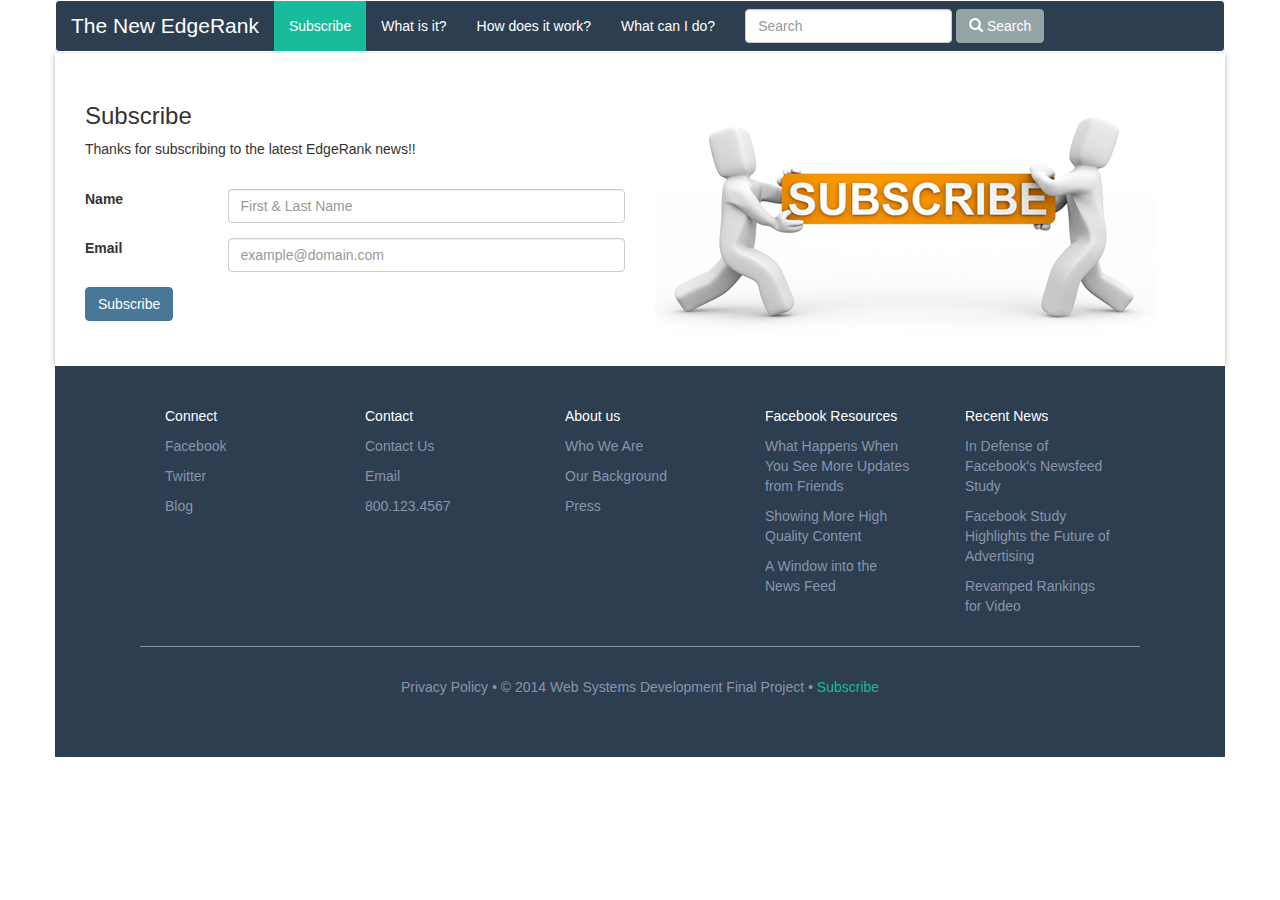
<file: subscribe.html>
<!DOCTYPE html>
<html lang="en">
  <head>
    <meta charset="utf-8">
    <meta http-equiv="X-UA-Compatible" content="IE=edge">
    <meta name="viewport" content="width=device-width, initial-scale=1">
    <meta name="description" content="Web Systems Development Final Project">
    <meta name="author" content="Gillian Sherry">
    <title>All About EdgeRank</title>

<!-- Links to HTML5 Boilerplate files -->
        <link rel="stylesheet" href="css/normalize.css">
        <link rel="stylesheet" href="css/main.css">
        <script src="js/vendor/modernizr-2.8.0.min.js"></script>

<!--Links to Bootstrap files: -->
<!-- Bootstrap core CSS -->
    <link href="css/bootstrap.min.css" rel="stylesheet">

<!-- Custom styles for this template -->
    <link href="css/custom.css" rel="stylesheet">

<!-- Fonts -->
    <link href="http://netdna.bootstrapcdn.com/font-awesome/4.0.3/css/font-awesome.css" rel="stylesheet">
    <link href='http://fonts.googleapis.com/css?family=Montserrat:400,700' rel='stylesheet' type='text/css'>       
    
</head>
  <body>    
   <!-- **Navigation** 
    ======================================================================-->
   <div class="navbar-wrapper">
      <div class="container" id="navigation">
        
        <div class="navbar navbar-default" role="navigation">          
                        
            <div class="navbar-header">
              <button type="button" class="navbar-toggle" data-toggle="collapse" data-target=".navbar-collapse">
                <span class="sr-only">Toggle navigation</span>
                <span class="icon-bar"></span>
                <span class="icon-bar"></span>
                <span class="icon-bar"></span>
              </button>
              <a class="navbar-brand" href="index.html">The New EdgeRank</a>
            </div> <!-- end .navbar-header -->
            
            <div class="navbar-collapse collapse">
              <ul class="nav navbar-nav navbar-left">
                <li><a href="subscribe.html" class="active">Subscribe</a></li>
                <li><a href="what-is-edgerank.html">What is it?</a></li>             
                <li><a href="how-does-edgerank-work.html">How does it work?</a></li>            
                <li><a href="improve-my-edgerank.html">What can I do?</a></li>
              </ul>
              <div class="pull-left">
                <form class="navbar-form navbar-right" role="search">
                    <div class="form-group">
                        <input type="text" class="form-control" placeholder="Search" name="srch-term" id="srch-term">
                    </div>
                    <button type="submit" class="btn btn-default"><i class="glyphicon glyphicon-search"></i> Search</button>
                </form>
              </div>               
            </div> <!--end .nav-collapse -->

             
        </div><!-- end .navbar -->
      </div> <!-- end .container #navigation-->
    </div> <!-- end .navbar-wrapper --> 
    
	 
		
        <!-- **Panels**
        =============================================================================================== -->
        <div class="container" id="subscribe">

            <div class="row">

                <div class="col-md-6 col-sm-6">
                    <h3>Subscribe</h3>
                    <p>Thanks for subscribing to the latest EdgeRank news!!</p>            
                    <form class="form-horizontal" role="form" id="info">                          
                        <div class="form-group"> 
                            <label for="subscribe-name" class="col-sm-3">Name</label>
                            <div class="col-sm-9">
                                <input type="text" class="form-control" id="subscribe-name" placeholder="First &amp; Last Name">
                            </div>
                        </div>
                        <div class="form-group">
                            <label for="subscribe-email" class="col-sm-3">Email</label>
                            <div class="col-sm-9">
                                <input type="email" class="form-control" id="subscribe-email" placeholder="example@domain.com">
                            </div>
                        </div>                        
                        <div> <!-- Subscribe -->                            
                            <button class="btn btn-primary">Subscribe</button>
                        </div>                                   
                    </form>
                </div> <!-- end col-md-6 left -->
    			
                <div class="col-md-6 col-sm-6 hidden-xs">                        
                    <img src="img/subscribe.png" class="img-responsive">                
                </div> <!-- end col-md-6 right -->    			
    		</div> <!-- end .row -->   

	    </div><!-- end .container #contact -->	

	
        <!-- **Footer** 
        =================================================================================================-->
        <div class="container" id="footer">

            <!-- Secondary Navigation -->
            <div class="row" id="secondary-navigation">
                <div class="col-md-2 col-md-offset-1">                    
                    <li>Connect</li>
                    <li><a href="#" target="_blank">Facebook</a></li>
                    <li><a href="#" target="_blank">Twitter</a></li>
                    <li><a href="#" target="_blank">Blog</a></li>
                </div>
                <div class="col-md-2">                    
                    <li>Contact</li>
                    <li><a href="#contact" data-toggle="modal">Contact Us</a></li>
                    <li><a href="#">Email</a></li>
                    <li><span>800.123.4567</span></li>
                </div>
                <div class="col-md-2">                    
                    <li>About us</li>
                    <li><a href="#" target="_blank">Who We Are</a></li>
                    <li><a href="#" target="_blank">Our Background</a></li>
                    <li><a href="#" target="_blank">Press</a></li>
                </div>
                <div class="col-md-2">                    
                    <li>Facebook Resources</li>
                    <li><a href="http://newsroom.fb.com/news/2014/01/news-feed-fyi-what-happens-when-you-see-more-updates-from-friends/" target="_blank">What Happens When You See More Updates from Friends</a></li>
                    <li><a href="https://www.facebook.com/business/news/News-Feed-FYI-Showing-More-High-Quality-Content" target="_blank">Showing More High Quality Content</a></li>
                    <li><a href="https://www.facebook.com/business/news/News-Feed-FYI-A-Window-Into-News-Feed" target="_blank">A Window into the News Feed</a></li>
                </div>
                <div class="col-md-2">                    
                    <li>Recent News</li>
                    <li><a href="http://www.washingtonpost.com/blogs/the-switch/wp/2014/06/30/in-defense-of-facebooks-newsfeed-study" target="_blank">In Defense of Facebook's Newsfeed Study</a></li>
                    <li><a href="http://www.usnews.com/news/articles/2014/07/03/facebook-study-highlights-the-future-of-advertising" target="_blank">Facebook Study Highlights the Future of Advertising</a></li>
                    <li><a href="http://www.digitalstrategyconsulting.com/netimperative/news/2014/06/facebook_revamps_news_feed_rankings.php" target="_blank">Revamped Rankings for Video</a></li>
                </div> 
            </div> <!-- end .row #secondary-navigation  -->              

            <div class="row" id="separator">
                <div class="col-md-1"></div>
                <div class="col-md-10 line" ></div>
                <div class="col-md-1"></div>
            </div>

            <!-- Bottom Footer -->
            <div class="row" id="footer-bottom">
                <div class="col-md-12 text-center ">
                    <a href="#">Privacy Policy</a>
                    <i>&bull;</i>
                    <span>&copy; 2014 Web Systems Development Final Project </span>
                    <i>&bull;</i>
                    <a class="subscribe" href="subscribe.html">Subscribe</a>
                </div>
            </div> <!-- end #footer-bottom -->

        </div> <!-- end .container #footer -->	  
    
    <!-- Contact Form Dialog Box
    ============================================================================================= -->
    <div class="modal fade" id="contact" role="dialog">
        <div class="modal-dialog">
            <div class="modal-content">
                <form class="form-horizontal" role="form">
                    <div class="modal-header">
                        <h4>Contact Us<h4>
                    </div>
                    <div class="modal-body">

                    <div class="form-group"> <!-- Row 1: Intro text --> 
                      <div class="col-sm-8"> <!-- Column A -->
                        <div class="form-group">
                            <label class="col-sm-12">Thanks for reaching out. We'll get back to you soon.</label>                     
                        </div>
                      </div> 
                      <div class="col-sm-4">  <!-- Column B -->                          
                      </div> <!-- end .col-sm-4 --> 
                    </div> <!-- end .form-group for Row 1 --> 

                    <div class="form-group"> <!-- Row 2: Form and image -->
                      
                      <div class="col-sm-8"> <!-- Column A -->
                        <div class="form-group"> <!-- Line A -->
                            <label for="contact-name" class="col-sm-3">Name</label>
                            <div class="col-sm-9">
                                <input type="text" class="form-control" id="contact-name" placeholder="First &amp; Last Name">
                            </div>
                        </div>
                        <div class="form-group"> <!-- Line B -->
                            <label for="contact-email" class="col-sm-3">Email</label>
                            <div class="col-sm-9">
                                <input type="email" class="form-control" id="contact-email" placeholder="example@domain.com">
                            </div>
                        </div>
                        <div class="form-group"> <!-- Line C -->
                            <label for="contact-message" class="col-sm-3">Message</label>
                            <div class="col-sm-9">
                                <textarea class="form-control" rows="4"></textarea>
                            </div>
                        </div>
                        <div class="modal-footer "> <!-- Close/Submit -->
                            <a class="btn btn-default" data-dismiss="modal">Close</a>
                            <button type="submit" class="btn btn-primary">Submit</button>
                        </div>
                      </div> <!-- end Column A -->
                      
                      <div class="col-sm-4"> <!-- Column B-->
                            <img src="img/contact-us.png" class="img-responsive">
                      </div> <!-- end Column B --> 

                    </div> <!-- end .form-group for Row 2 -->
                    </div><!-- end .modal-body -->                  
                </form>
            </div> <!-- end .modal-content -->
        </div> <!-- end .modal-dialog -->
    </div> <!-- end .modal -->

    
<!-- Bootstrap core JavaScript
    ============================================================================================= -->

    <script src="https://ajax.googleapis.com/ajax/libs/jquery/1.11.0/jquery.min.js"></script>
    <script src="js/bootstrap.min.js"></script>
    
  </body>
</html>
</file>
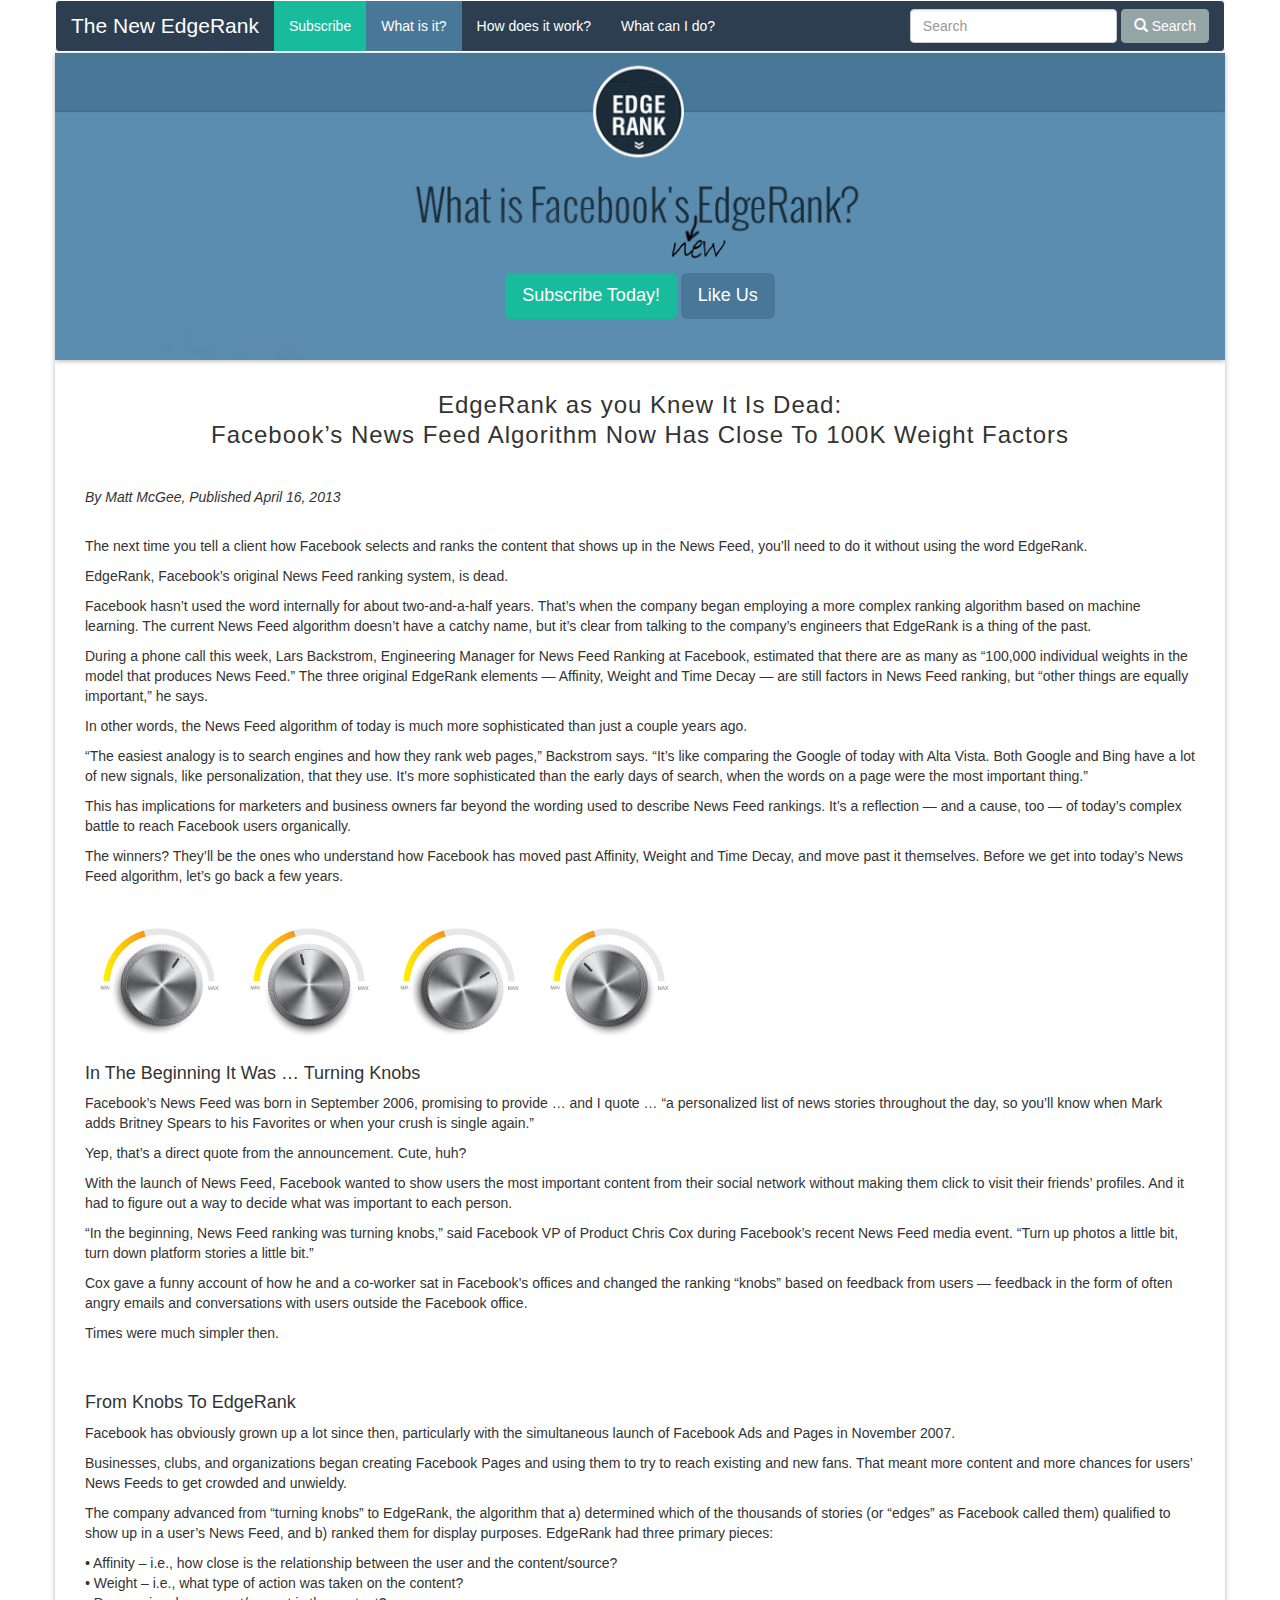
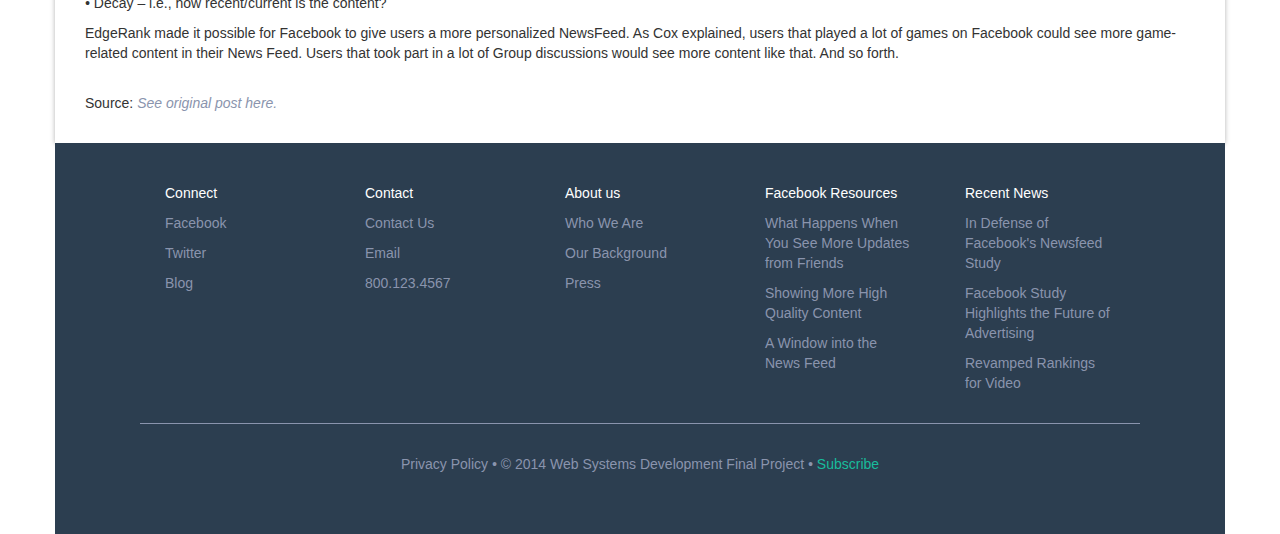
<file: what-is-edgerank.html>
<!DOCTYPE html>
<html lang="en">
  <head>
    <meta charset="utf-8">
    <meta http-equiv="X-UA-Compatible" content="IE=edge">
    <meta name="viewport" content="width=device-width, initial-scale=1">
    <meta name="description" content="Web Systems Development Final Project">
    <meta name="author" content="Gillian Sherry">
    <title>All About EdgeRank</title>

<!-- Links to HTML5 Boilerplate files -->
        <link rel="stylesheet" href="css/normalize.css">
        <link rel="stylesheet" href="css/main.css">
        <script src="js/vendor/modernizr-2.8.0.min.js"></script>

<!--Links to Bootstrap files: -->
<!-- Bootstrap core CSS -->
    <link href="css/bootstrap.min.css" rel="stylesheet">

<!-- Custom styles for this template -->
    <link href="css/custom.css" rel="stylesheet">

<!-- Fonts -->
    <link href="http://netdna.bootstrapcdn.com/font-awesome/4.0.3/css/font-awesome.css" rel="stylesheet">
    <link href='http://fonts.googleapis.com/css?family=Montserrat:400,700' rel='stylesheet' type='text/css'>       
    
</head>
  <body>    
   <!-- **Navigation** 
    ======================================================================-->
   <div class="navbar-wrapper">
      <!-- Wrap the .navbar in .container to center it within the absolutely positioned parent. -->
      <div class="container" id="navigation">
        
        <div class="navbar navbar-default" role="navigation">          
            
            <div class="navbar-header">
              <button type="button" class="navbar-toggle" data-toggle="collapse" data-target=".navbar-collapse">
                <span class="sr-only">Toggle navigation</span>
                <span class="icon-bar"></span>
                <span class="icon-bar"></span>
                <span class="icon-bar"></span>
              </button>
              <a class="navbar-brand" href="index.html">The New EdgeRank</a>
            </div> <!-- end .navbar-header -->

            <div class="navbar-collapse collapse">
              <ul class="nav navbar-nav navbar-left">
                <li><a href="subscribe.html">Subscribe</a></li>
                <li><a class="active" href="what-is-edgerank.html">What is it?</a></li>             
                <li><a href="how-does-edgerank-work.html">How does it work?</a></li>            
                <li><a href="improve-my-edgerank.html">What can I do?</a></li>
              </ul>
              <div class="pull-right hidden-md hidden-sm hidden-xs">
                <form class="navbar-form navbar-right" role="search">
                    <div class="form-group">
                        <input type="text" class="form-control" placeholder="Search" name="srch-term" id="srch-term">
                    </div>
                    <button type="submit" class="btn btn-default"><i class="glyphicon glyphicon-search"></i> Search</button>
                </form>
              </div>     
            </div> <!--end .nav-collapse -->

        </div><!-- end .navbar -->
      </div> <!-- end .container #navigation-->
    </div> <!-- end .navbar-wrapper --> 
    
	 <!-- **Static Carousel/Jumbotron Effect with Background Image** 
        ==================================================================================-->
        <div class="container" id="carousel">
          <div class="carousel slide" id="edgerank-carousel" data-ride="carousel">
          
            <!-- Indicators
            <ol class="carousel-indicators">
              <li data-target="#edgerank-carousel" data-slide-to="0" class="active"></li>
              <li data-target="#edgerank-carousel" data-slide-to="1"></li>
              <li data-target="#edgerank-carousel" data-slide-to="2"></li>
            </ol> -->

            <!-- Wrapper for slides -->
            <div class="carousel-inner">

              <div class="item active">
                  <img src="img/what-is-facebooks-new-edgerank.png" alt="edgerank-static-image-1" class="img-responsive">
                  <div class="carousel-caption" id="what-is">
                         <p><a class="btn btn-lg btn-success" href="subscribe.html" role="button">Subscribe Today!</a>
                         <a class="btn btn-lg btn-primary" href="#" role="button">Like Us</a></p>
                  </div>
              </div>            
            </div>  <!-- end .carousel-inner -->     
            
          </div> <!-- end .carousel slide -->
        </div> <!-- end .container #carousel -->

        <!-- Panels 
        ================================================================================-->
        <div class="container" id="panels">

            <div class="row" id="subsection-title">
                <h3 class="text-center">EdgeRank as you Knew It Is Dead:<br>Facebook’s News Feed Algorithm Now Has Close To 100K Weight Factors</h3>
            </div>
            
            <h5><em>By Matt McGee, Published April 16, 2013</em></h5>

            <br>

            <p>The next time you tell a client how Facebook selects and ranks the content that shows up in the News Feed, you’ll need to do it without using the word EdgeRank.</p>
 
            <p>EdgeRank, Facebook’s original News Feed ranking system, is dead.</p>
             
            <p>Facebook hasn’t used the word internally for about two-and-a-half years. That’s when the company began employing a more complex ranking algorithm based on machine learning. The current News Feed algorithm doesn’t have a catchy name, but it’s clear from talking to the company’s engineers that EdgeRank is a thing of the past.</p>
             
            <p>During a phone call this week, Lars Backstrom, Engineering Manager for News Feed Ranking at Facebook, estimated that there are as many as “100,000 individual weights in the model that produces News Feed.” The three original EdgeRank elements — Affinity, Weight and Time Decay — are still factors in News Feed ranking, but “other things are equally important,” he says.</p>
             
            <p>In other words, the News Feed algorithm of today is much more sophisticated than just a couple years ago.</p>
             
            <p>“The easiest analogy is to search engines and how they rank web pages,” Backstrom says. “It’s like comparing the Google of today with Alta Vista. Both Google and Bing have a lot of new signals, like personalization, that they use. It’s more sophisticated than the early days of search, when the words on a page were the most important thing.”</p>
             
            <p>This has implications for marketers and business owners far beyond the wording used to describe News Feed rankings. It’s a reflection — and a cause, too — of today’s complex battle to reach Facebook users organically.</p>
             
            <p>The winners? They’ll be the ones who understand how Facebook has moved past Affinity, Weight and Time Decay, and move past it themselves. Before we get into today’s News Feed algorithm, let’s go back a few years.</p><p></p>

            <br>

            <img src="img/knobs.png" class="img-responsive">

            <h4>In The Beginning It Was … Turning Knobs</h4>
 
            <p>Facebook’s News Feed was born in September 2006, promising to provide … and I quote … “a personalized list of news stories throughout the day, so you’ll know when Mark adds Britney Spears to his Favorites or when your crush is single again.”</p>
             
            <p>Yep, that’s a direct quote from the announcement. Cute, huh?</p>
             
            <p>With the launch of News Feed, Facebook wanted to show users the most important content from their social network without making them click to visit their friends’ profiles. And it had to figure out a way to decide what was important to each person.</p>
             
            <p>“In the beginning, News Feed ranking was turning knobs,” said Facebook VP of Product Chris Cox during Facebook’s recent News Feed media event. “Turn up photos a little bit, turn down platform stories a little bit.”</p>
             
            <p>Cox gave a funny account of how he and a co-worker sat in Facebook’s offices and changed the ranking “knobs” based on feedback from users — feedback in the form of often angry emails and conversations with users outside the Facebook office.</p>
             
            <p>Times were much simpler then.</p>

            <br>

            <h4>From Knobs To EdgeRank</h4>
 
            <p>Facebook has obviously grown up a lot since then, particularly with the simultaneous launch of Facebook Ads and Pages in November 2007.</p>
             
            <p>Businesses, clubs, and organizations began creating Facebook Pages and using them to try to reach existing and new fans. That meant more content and more chances for users’ News Feeds to get crowded and unwieldy.</p>
             
            <p>The company advanced from “turning knobs” to EdgeRank, the algorithm that a) determined which of the thousands of stories (or “edges” as Facebook called them) qualified to show up in a user’s News Feed, and b) ranked them for display purposes. EdgeRank had three primary pieces:</p>

            <p><i>&bull;</i> Affinity <i>&ndash;</i> i.e., how close is the relationship between the user and the content/source?<br>
            <i>&bull;</i> Weight <i>&ndash;</i> i.e., what type of action was taken on the content?<br>
            <i>&bull;</i> Decay <i>&ndash;</i> i.e., how recent/current is the content?</p>
             
            <p>EdgeRank made it possible for Facebook to give users a more personalized NewsFeed. As Cox explained, users that played a lot of games on Facebook could see more game-related content in their News Feed. Users that took part in a lot of Group discussions would see more content like that. And so forth.</p>

            <br>

            <p>Source: <a href="http://marketingland.com/edgerank-is-dead-facebooks-news-feed-algorithm-now-has-close-to-100k-weight-factors-55908" target="_blank"><em>See original post here.</em></a></p>
             
	    </div><!-- end .container #panels -->

	
        <!-- **Footer**
        ================================================================================ -->
        <div class="container" id="footer">

            <!-- Secondary Navigation -->
            <div class="row" id="secondary-navigation">
                <div class="col-md-2 col-md-offset-1">                    
                    <li>Connect</li>
                    <li><a href="#" target="_blank">Facebook</a></li>
                    <li><a href="#" target="_blank">Twitter</a></li>
                    <li><a href="#" target="_blank">Blog</a></li>
                </div>
                <div class="col-md-2">                    
                    <li>Contact</li>
                    <li><a href="#contact" data-toggle="modal">Contact Us</a></li>
                    <li><a href="#">Email</a></li>
                    <li><span>800.123.4567</span></li>
                </div>
                <div class="col-md-2">                    
                    <li>About us</li>
                    <li><a href="#" target="_blank">Who We Are</a></li>
                    <li><a href="#" target="_blank">Our Background</a></li>
                    <li><a href="#" target="_blank">Press</a></li>
                </div>
                <div class="col-md-2">                    
                    <li>Facebook Resources</li>
                    <li><a href="http://newsroom.fb.com/news/2014/01/news-feed-fyi-what-happens-when-you-see-more-updates-from-friends/" target="_blank">What Happens When You See More Updates from Friends</a></li>
                    <li><a href="https://www.facebook.com/business/news/News-Feed-FYI-Showing-More-High-Quality-Content" target="_blank">Showing More High Quality Content</a></li>
                    <li><a href="https://www.facebook.com/business/news/News-Feed-FYI-A-Window-Into-News-Feed" target="_blank">A Window into the News Feed</a></li>
                </div>
                <div class="col-md-2">                    
                    <li>Recent News</li>
                    <li><a href="http://www.washingtonpost.com/blogs/the-switch/wp/2014/06/30/in-defense-of-facebooks-newsfeed-study" target="_blank">In Defense of Facebook's Newsfeed Study</a></li>
                    <li><a href="http://www.usnews.com/news/articles/2014/07/03/facebook-study-highlights-the-future-of-advertising" target="_blank">Facebook Study Highlights the Future of Advertising</a></li>
                    <li><a href="http://www.digitalstrategyconsulting.com/netimperative/news/2014/06/facebook_revamps_news_feed_rankings.php" target="_blank">Revamped Rankings for Video</a></li>
                </div> 
            </div> <!-- end .row #secondary-navigation  -->              

            <div class="row" id="separator">
                <div class="col-md-1"></div>
                <div class="col-md-10 line" ></div>
                <div class="col-md-1"></div>
            </div>

            <!-- Bottom Footer -->
            <div class="row" id="footer-bottom">
                <div class="col-md-12 text-center ">
                    <a href="#">Privacy Policy</a>
                    <i>&bull;</i>
                    <span>&copy; 2014 Web Systems Development Final Project </span>
                    <i>&bull;</i>
                    <a class="subscribe" href="subscribe.html">Subscribe</a>
                </div>
            </div> <!-- end #footer-bottom -->

        </div> <!-- end .container #footer -->	  
    
<!-- Contact Form Dialog Box
    ============================================================================================= -->
    <div class="modal fade" id="contact" role="dialog">
        <div class="modal-dialog">
            <div class="modal-content">
                <form class="form-horizontal" role="form">
                    <div class="modal-header">
                        <h4>Contact Us<h4>
                    </div>
                    <div class="modal-body">

                    <div class="form-group"> <!-- Row 1: Intro text --> 
                      <div class="col-sm-8"> <!-- Column A -->
                        <div class="form-group">
                            <label class="col-sm-12">Thanks for reaching out. We'll get back to you soon.</label>                     
                        </div>
                      </div> 
                      <div class="col-sm-4">  <!-- Column B -->                          
                      </div> <!-- end .col-sm-4 --> 
                    </div> <!-- end .form-group for Row 1 --> 

                    <div class="form-group"> <!-- Row 2: Form and image -->
                      
                      <div class="col-sm-8"> <!-- Column A -->
                        <div class="form-group"> <!-- Line A -->
                            <label for="contact-name" class="col-sm-3">Name</label>
                            <div class="col-sm-9">
                                <input type="text" class="form-control" id="contact-name" placeholder="First &amp; Last Name">
                            </div>
                        </div>
                        <div class="form-group"> <!-- Line B -->
                            <label for="contact-email" class="col-sm-3">Email</label>
                            <div class="col-sm-9">
                                <input type="email" class="form-control" id="contact-email" placeholder="example@domain.com">
                            </div>
                        </div>
                        <div class="form-group"> <!-- Line C -->
                            <label for="contact-message" class="col-sm-3">Message</label>
                            <div class="col-sm-9">
                                <textarea class="form-control" rows="4"></textarea>
                            </div>
                        </div>
                        <div class="modal-footer "> <!-- Close/Submit -->
                            <a class="btn btn-default" data-dismiss="modal">Close</a>
                            <button type="submit" class="btn btn-primary">Submit</button>
                        </div>
                      </div> <!-- end Column A -->
                      
                      <div class="col-sm-4"> <!-- Column B-->
                            <img src="img/contact-us.png" class="img-responsive">
                      </div> <!-- end Column B --> 

                    </div> <!-- end .form-group for Row 2 -->
                    </div><!-- end .modal-body -->                  
                </form>
            </div> <!-- end .modal-content -->
        </div> <!-- end .modal-dialog -->
    </div> <!-- end .modal -->

    
<!-- Bootstrap core JavaScript
    ============================================================================================= -->

    <script src="https://ajax.googleapis.com/ajax/libs/jquery/1.11.0/jquery.min.js"></script>
    <script src="js/bootstrap.min.js"></script>
    
  </body>
</html>
</file>
<file: css/main.css>
/*! HTML5 Boilerplate v4.3.0 | MIT License | http://h5bp.com/ */

/*
 * What follows is the result of much research on cross-browser styling.
 * Credit left inline and big thanks to Nicolas Gallagher, Jonathan Neal,
 * Kroc Camen, and the H5BP dev community and team.
 */

/* ==========================================================================
   Base styles: opinionated defaults
   ========================================================================== */

html {
    color: #222;
    font-size: 1em;
    line-height: 1.4;
}

/*
 * Remove text-shadow in selection highlight: h5bp.com/i
 * These selection rule sets have to be separate.
 * Customize the background color to match your design.
 */

::-moz-selection {
    background: #b3d4fc;
    text-shadow: none;
}

::selection {
    background: #b3d4fc;
    text-shadow: none;
}

/*
 * A better looking default horizontal rule
 */

hr {
    display: block;
    height: 1px;
    border: 0;
    border-top: 1px solid #ccc;
    margin: 1em 0;
    padding: 0;
}

/*
 * Remove the gap between images, videos, audio and canvas and the bottom of
 * their containers: h5bp.com/i/440
 */

audio,
canvas,
img,
svg,
video {
    vertical-align: middle;
}

/*
 * Remove default fieldset styles.
 */

fieldset {
    border: 0;
    margin: 0;
    padding: 0;
}

/*
 * Allow only vertical resizing of textareas.
 */

textarea {
    resize: vertical;
}

/* ==========================================================================
   Browse Happy prompt
   ========================================================================== */

.browsehappy {
    margin: 0.2em 0;
    background: #ccc;
    color: #000;
    padding: 0.2em 0;
}

/* ==========================================================================
   Author's custom styles
   ========================================================================== */

















/* ==========================================================================
   Helper classes
   ========================================================================== */

/*
 * Hide visually and from screen readers: h5bp.com/u
 */

.hidden {
    display: none !important;
    visibility: hidden;
}

/*
 * Hide only visually, but have it available for screen readers: h5bp.com/v
 */

.visuallyhidden {
    border: 0;
    clip: rect(0 0 0 0);
    height: 1px;
    margin: -1px;
    overflow: hidden;
    padding: 0;
    position: absolute;
    width: 1px;
}

/*
 * Extends the .visuallyhidden class to allow the element to be focusable
 * when navigated to via the keyboard: h5bp.com/p
 */

.visuallyhidden.focusable:active,
.visuallyhidden.focusable:focus {
    clip: auto;
    height: auto;
    margin: 0;
    overflow: visible;
    position: static;
    width: auto;
}

/*
 * Hide visually and from screen readers, but maintain layout
 */

.invisible {
    visibility: hidden;
}

/*
 * Clearfix: contain floats
 *
 * For modern browsers
 * 1. The space content is one way to avoid an Opera bug when the
 *    `contenteditable` attribute is included anywhere else in the document.
 *    Otherwise it causes space to appear at the top and bottom of elements
 *    that receive the `clearfix` class.
 * 2. The use of `table` rather than `block` is only necessary if using
 *    `:before` to contain the top-margins of child elements.
 */

.clearfix:before,
.clearfix:after {
    content: " "; /* 1 */
    display: table; /* 2 */
}

.clearfix:after {
    clear: both;
}

/* ==========================================================================
   EXAMPLE Media Queries for Responsive Design.
   These examples override the primary ('mobile first') styles.
   Modify as content requires.
   ========================================================================== */

@media only screen and (min-width: 35em) {
    /* Style adjustments for viewports that meet the condition */
}

@media print,
       (-o-min-device-pixel-ratio: 5/4),
       (-webkit-min-device-pixel-ratio: 1.25),
       (min-resolution: 120dpi) {
    /* Style adjustments for high resolution devices */
}

/* ==========================================================================
   Print styles.
   Inlined to avoid the additional HTTP request: h5bp.com/r
   ========================================================================== */

@media print {
    * {
        background: transparent !important;
        color: #000 !important; /* Black prints faster: h5bp.com/s */
        box-shadow: none !important;
        text-shadow: none !important;
    }

    a,
    a:visited {
        text-decoration: underline;
    }

    a[href]:after {
        content: " (" attr(href) ")";
    }

    abbr[title]:after {
        content: " (" attr(title) ")";
    }

    /*
     * Don't show links that are fragment identifiers,
     * or use the `javascript:` pseudo protocol
     */

    a[href^="#"]:after,
    a[href^="javascript:"]:after {
        content: "";
    }

    pre,
    blockquote {
        border: 1px solid #999;
        page-break-inside: avoid;
    }

    thead {
        display: table-header-group; /* h5bp.com/t */
    }

    tr,
    img {
        page-break-inside: avoid;
    }

    img {
        max-width: 100% !important;
    }

    p,
    h2,
    h3 {
        orphans: 3;
        widows: 3;
    }

    h2,
    h3 {
        page-break-after: avoid;
    }
}
</file>
<file: css/custom.css>
body {
	padding-top: 53px;	
}

.container {
	padding-left: 0px;
	padding-right: 0px;
}

p {
	font-family: 'Montserrat:400', sans-serif;
}

h1, h2, h3, h4, h5, h6 {
  font-weight: normal;
	font-family: 'Montserrat:700', sans-serif;
}

  h4 {
    padding-top: 10px;
}

#subsection-title > h3 {
  letter-spacing: 1px;
  line-height: 30px; 
  padding: 10px 0 20px 0;
}

.active{
	background: #497798;
}

.navbar-text > a {
	color: inherit;
	text-decoration: none;
}

.navbar-default {
	background-color: #2C3E50;
	border-color: #FFFFFF;
	color: #FFFFFF;
}

.navbar-default .navbar-brand {
	color: #FFFFFF;
	font-size: 150%;
}

.navbar-default .navbar-brand:hover,
.navbar-default .navbar-brand:focus {
	color: #FFFFFF;
	background-color: transparent;
	text-decoration: underline;
}

.navbar-default .navbar-nav > li > a {
	color: #FFFFFF;
}

.navbar-default .navbar-nav > li:first-child > a {
	background-color: #18BC9C;
}

.navbar-default .navbar-nav > .active > a,
.navbar-default .navbar-nav > .active > a:hover,
.navbar-default .navbar-nav > .active > a:focus {
	color: #FFFFFF;
	background-color: #1A242F;
}


.navbar-default .navbar-nav > li > a:hover,
.navbar-default .navbar-nav > li > a:focus {
	text-decoration: underline;
	color: #ffffff;
	background-color: transparent;
}

.navbar-default .navbar-nav > li:first-child > a:hover,
.navbar-default .navbar-nav > li:first-child > a:focus {
	color: #FFFFFF;
	background-color: #18BC9C;
	text-decoration: underline;
}

.navbar-default .navbar-nav > .open > a,
.navbar-default .navbar-nav > .open > a:hover,
.navbar-default .navbar-nav > .open > a:focus {
	background-color: #1A242F;
	color: #FFFFFF;
}

.btn-primary {
	background-color: #497798;
	border-color: #497798;
	color: #FFFFFF;
}

.btn-primary:hover,
.btn-primary:focus,
.btn-primary:active,
.btn-primary.active,
.open .dropdown-toggle.btn-primary {
	color: #FFFFFF;
	background-color: #05cdff;
	border-color: #05cdff; 
}

.btn-success {
	background-color: #18BC9C;
	border-color: #18BC9C;
	color: #FFFFFF;
}

.btn-success:hover,
.btn-success:focus,
.btn-success:active,
.btn-success.active,
.open .dropdown-toggle.btn-success {
	color: #FFFFFF;
	background-color: #13987E;
	border-color: #13987E; 
}

.btn-default {
	background-color: #95A5A6;
	border-color: #95A5A6;
	color: #FFFFFF;
}

.btn-default:hover,
.btn-default:focus,
.btn-default:active,
.btn-default.active,
.open .dropdown-toggle.btn-success {
	color: #FFFFFF;
	background-color: #7F9293;
	border-color: #74898A;
}


.home-thumb img:hover {
	transform: scale(1.1);
}

.thumbnail img {
	transition: all 0.3s ease 0s;
	width: 100%;
}

.thumbnail {
	overflow: hidden;
}

.carousel-indicators {
  bottom: 10px;
}


#subscribe {
	padding:30px 30px 20px 30px;		
} 

#panels {
  padding:0 30px 20px 30px;    
}

#info {
  padding-top: 20px;
}

#car1, #car3 {  
  right: 5%;
  text-align: right;
  left: 50%;  
}

#car2 {
  left: 5%;
  text-align: left;
  right: 50%;
}

#car4 {  
  right: 5%;
  text-align: right;
  left: 40%;
  color: #000000;
}

#what-is {
	top: 65%;
}

.navbar-wrapper {
      position: absolute;
      top: 0;
      left: 0;
      right: 0;
      z-index: 10;      
    }

#footer {
 	color: #8a94ad;
 	background-color: #2C3E50;
 	padding-bottom: 60px;

}

.col-md-2 > li {
  	list-style-type:none;
  	margin: 0 10px 10px 10px;  
}


.col-md-2 > li  > a,
.col-md-2 > li  > a:hover,
.col-md-2 > li  > a:focus {
	color: #8a94ad;	/*muted blue*/
}

.col-md-2 > li:first-child {
	color: #ffffff;
}


.col-md-12 > a
.col-md-12 > a:hover,
.col-md-12 > a:focus {
	color: #ffffff;	
}

a , a:hover, a:focus {
	color: #8a94ad;
}

.subscribe
{
	color: #18BC9C;	
}

#secondary-navigation {
	padding-top: 40px;
	padding-bottom: 20px;
}

#separator {
	padding-bottom: 30px;

}

.line {
	border-top: 1px outset #8a94ad;
}

div#carousel, div#panels, div#subscribe  {
	-webkit-box-shadow:0 1px 5px rgba(0,0,0,0.3);
	-moz-box-shadow:0 1px 5px rgba(0,0,0,0.3);
	box-shadow:0 1px 5px rgba(0,0,0,0.3);
}

.modal-footer {
  padding-right: 60px;
  }

.col-sm-4 {
  padding-bottom: 10px;
}


/* Featurettes
    ------------------------- */

    .featurette-divider {
      margin: 10px 0 0 0; /* Space out the Bootstrap <hr> more */
    }
    .featurette {
      padding-bottom: 10px; /* Vertically center images part 1: add padding above and below text. */
      overflow: hidden; /* Vertically center images part 2: clear their floats. */
    }
    .featurette-image {
      margin-top: 20px; /* Vertically center images part 3: negative margin up the image the same amount of the padding to center it. */
    }

    .featurette-image.pull-left {
      margin-right: 40px;
    }
    .featurette-image.pull-right {
      margin-left: 40px;
    }

    
/* RESPONSIVE CSS
    -------------------------------------------------- */

    @media (max-width: 979px) {

      .container.navbar-wrapper {
        margin-bottom: 0;
        width: auto;
      }
      .navbar-inner {
        border-radius: 0;
        margin: -20px 0;
      }

      .carousel .item {
        height: 500px;
      }
      .carousel img {
        width: auto;
        height: 500px;
      }

      .carousel .item {
        height: 300px;
      }
      
      .carousel-caption {
        width: 85%;
        padding: 0 130px 0 20px;
        margin-top: 0px;
      }

      .carousel-caption h3 {
        font-size: 20px;        
      }
      
      .carousel-caption .btn {
        font-size: 14px;
      }

      #car1, #car3, #car4 {
        left: 30%;
        right: 0%;       
      } 

      #car2 {
        left: 0%;
      }

     .featurette {
        height: auto;
        padding: 0;
      }
      .featurette-image.pull-left,
      .featurette-image.pull-right {
        display: block;
        float: none;
        max-width: 40%;
        margin: 0 auto 20px;
      }
    }


    @media (max-width: 767px) {

      .navbar-inner {
        margin: -20px;
      }     

      .carousel {
        margin-left: -20px;
        margin-right: -20px;        
      }
      
      .carousel .item {
        height: 300px;
      }
      .carousel img {
        height: 100px;
      }

      .carousel-caption {
        width: 65%;
        padding: 0 130px 0 20px;
        margin-top: 0px;
      }

      .carousel-caption h3 {
        font-size: 20px;        
      }
      
      .carousel-caption .btn {
        font-size: 14px;
      }

      .featurette-heading {
        font-size: 30px;
      }
      .featurette .lead {
        font-size: 18px;
        line-height: 1.5;
      }

    }
</file>
